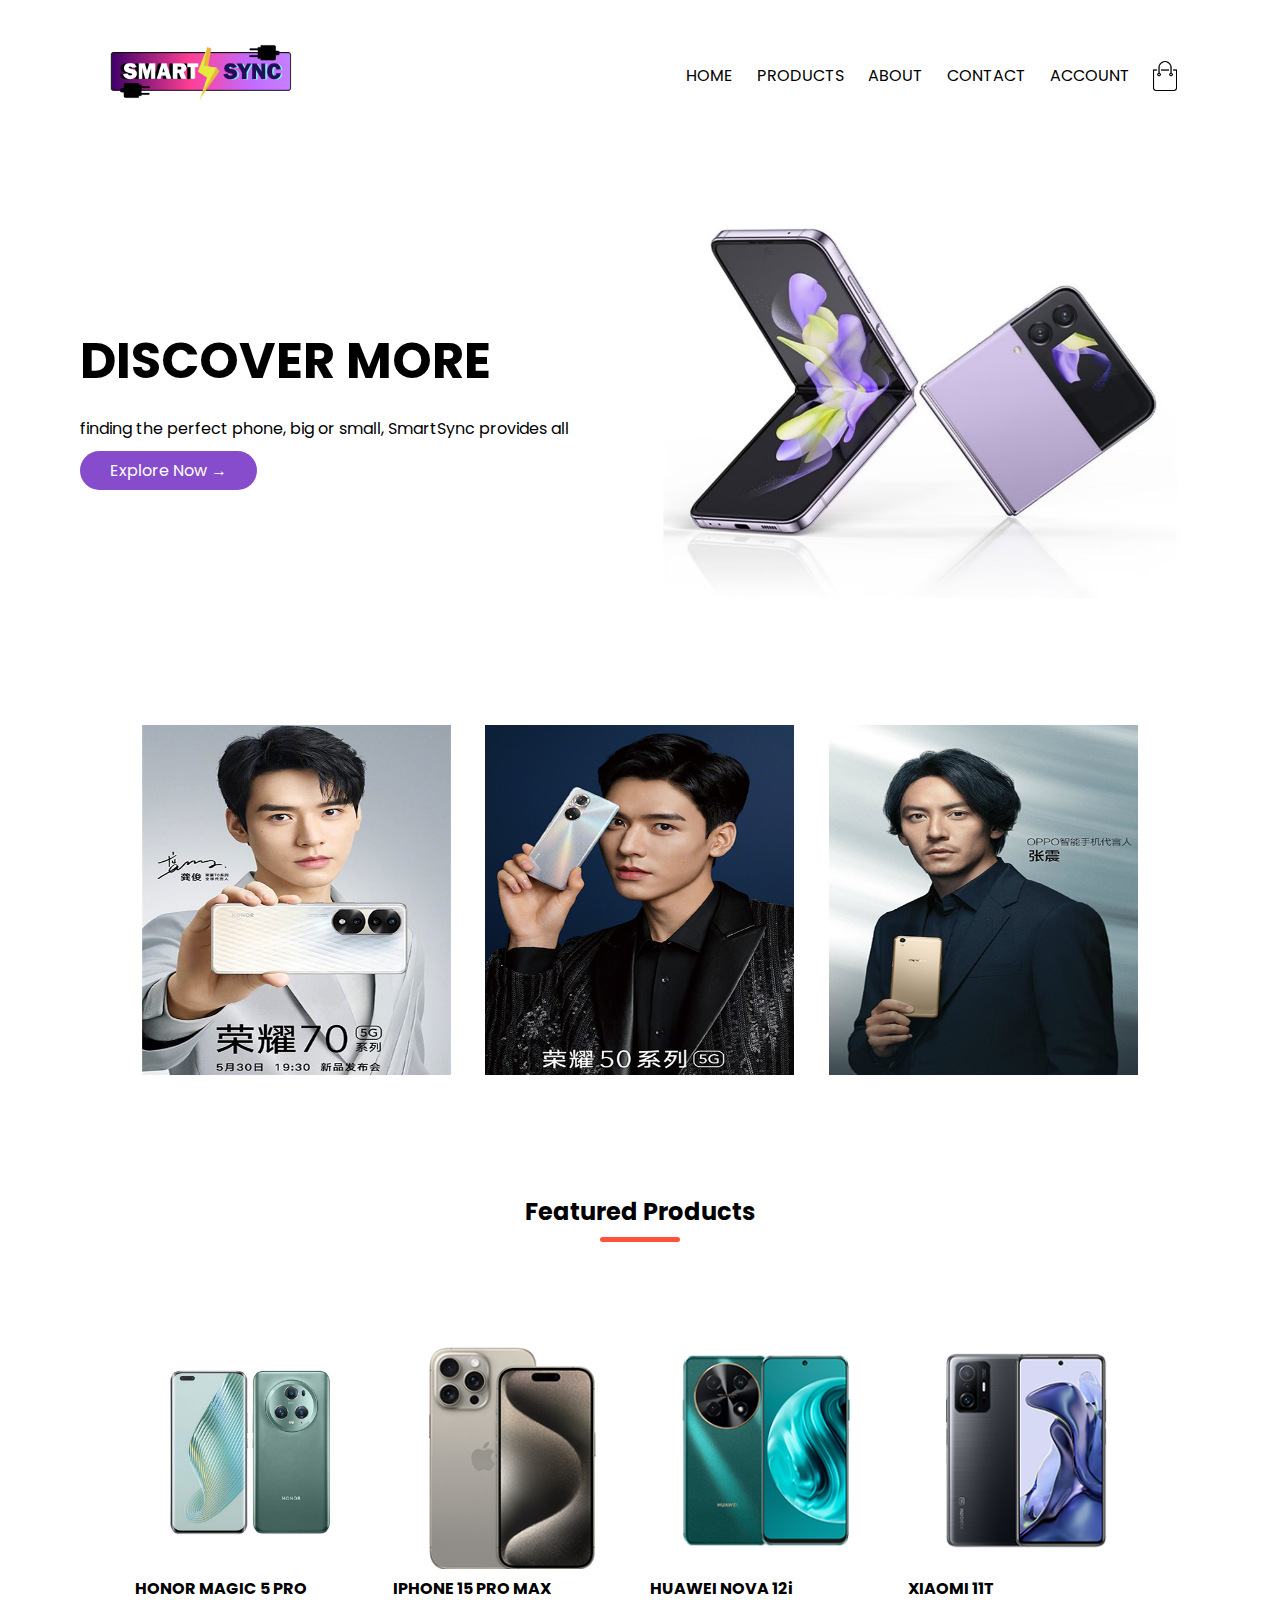
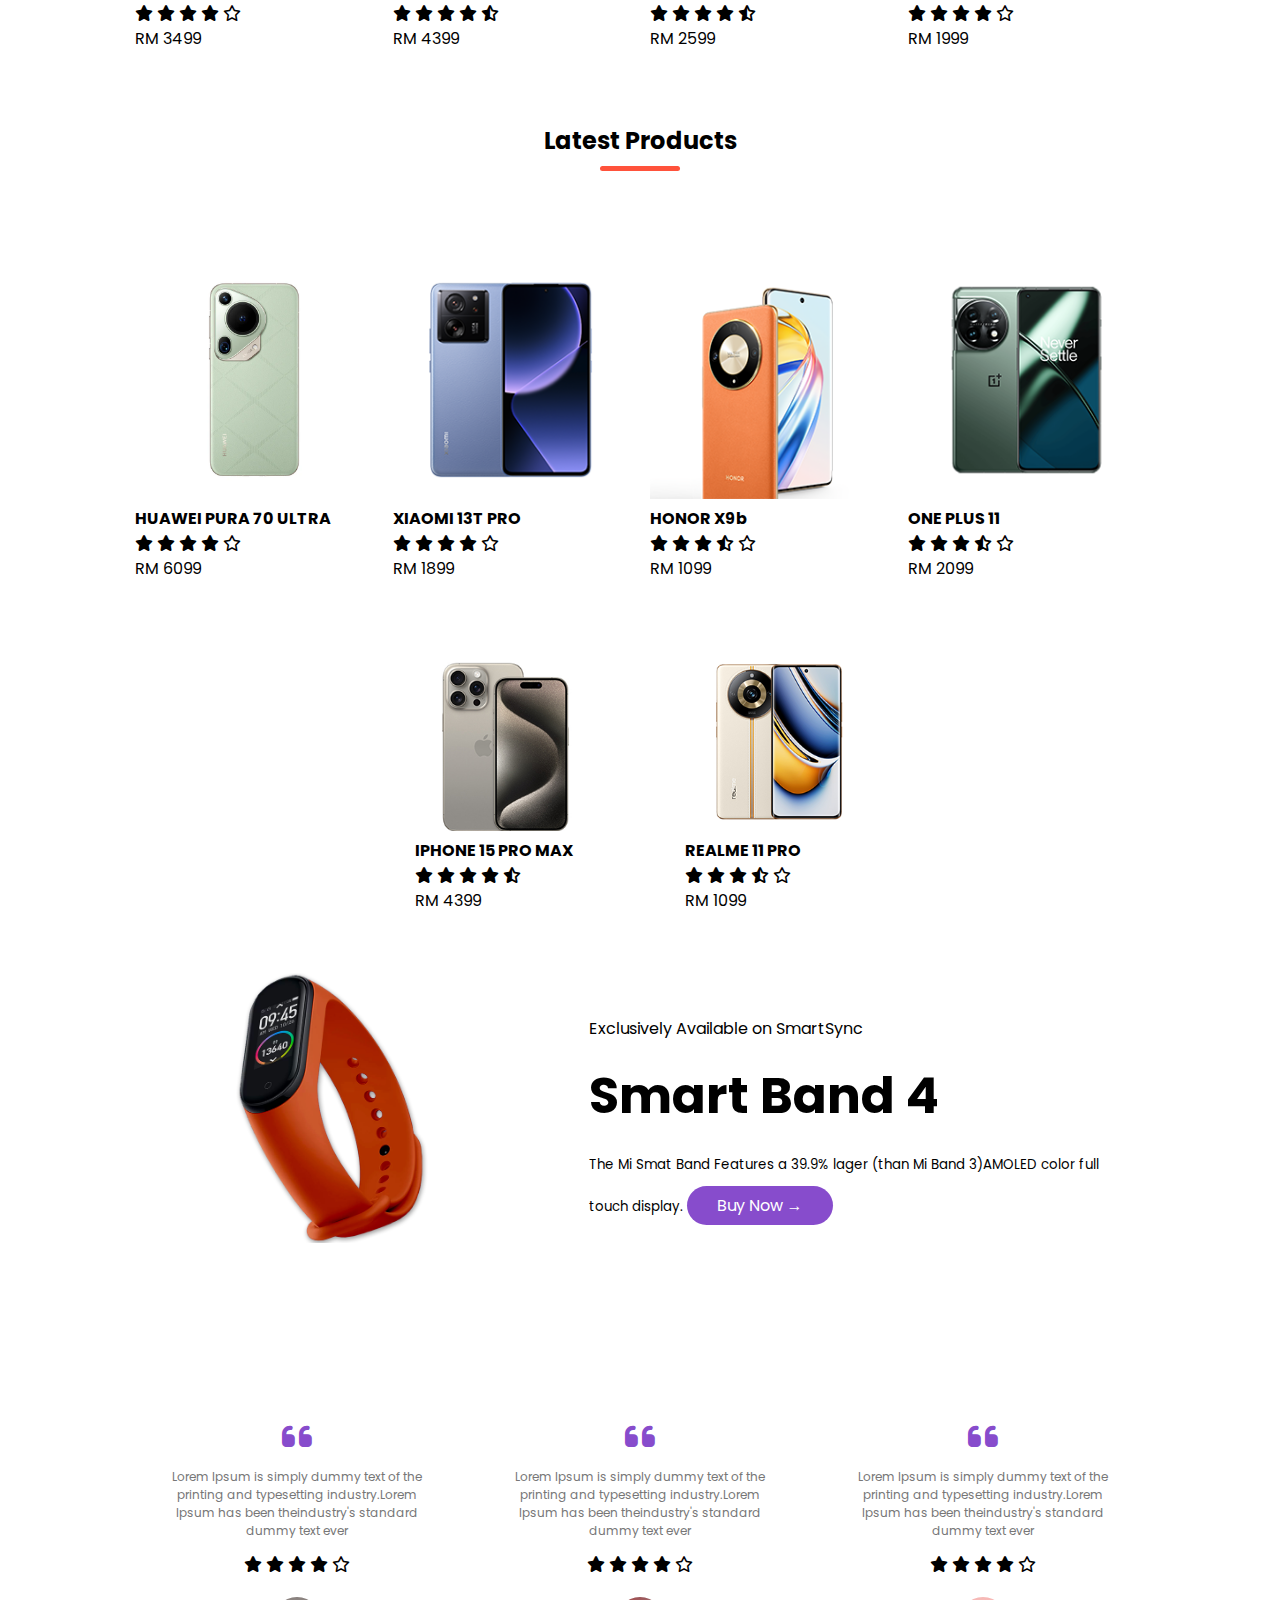
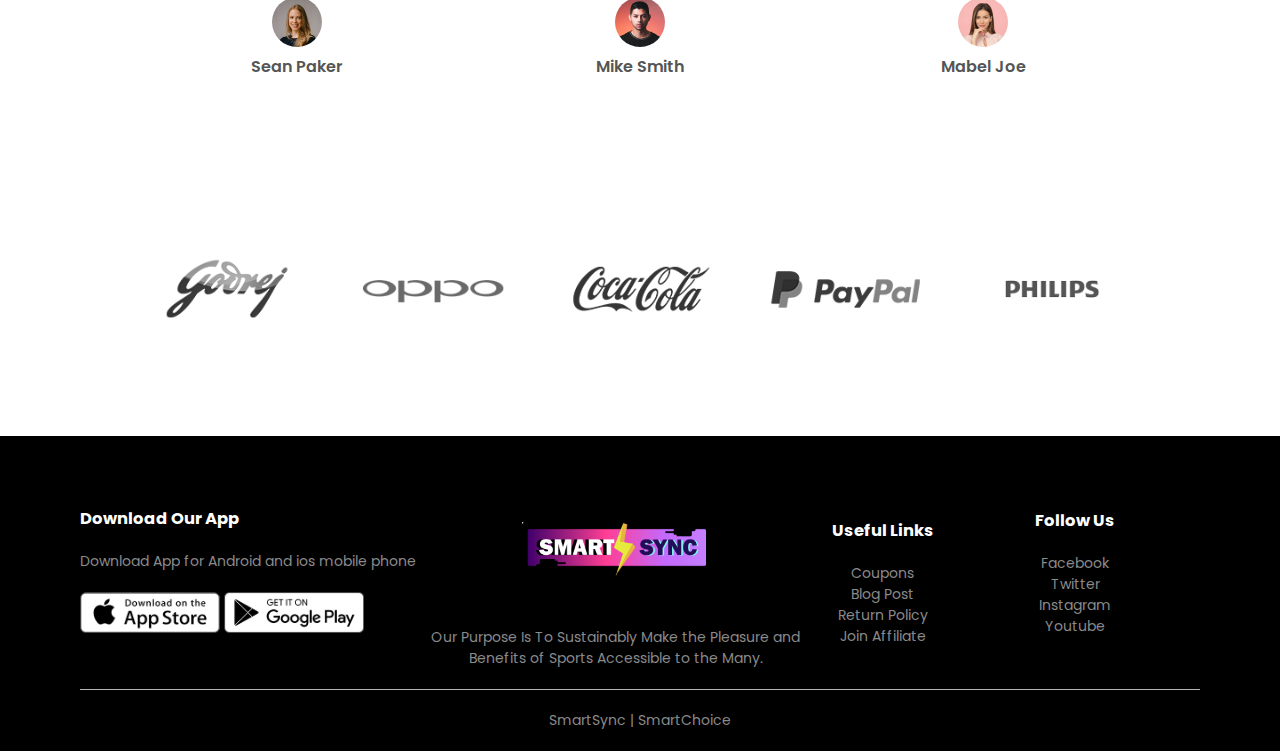
<file: index.html>
<!DOCTYPE html>
<html lang="en">
<head>
    <meta charset="UTF-8">
    <meta name="viewport" content="width=device-width, initial-scale=1.0">
    <title>SmartSync | ONLINE SHOP</title>
    <link rel="stylesheet" href="css/style.css">
    <link rel="preconnect" href="https://fonts.googleapis.com">
<link rel="preconnect" href="https://fonts.gstatic.com" crossorigin>
<link href="https://fonts.googleapis.com/css2?family=Poppins:ital,wght@0,100;0,200;0,
300;0,400;0,500;0,600;0,700;0,800;0,900;1,100;1,200;1,300;1,400;1,500;1,600;1,700;1,800;1,900
&display=swap" rel="stylesheet">
<link rel="stylesheet" href="css/all.css">
</head>
<body>
    <div class="header">
     <div class="container">
        <div class="navbar">
            <div class="logo">
                <a href="index.html"></a><img src="images/logo.png" width="200 px">
            </div>
            <nav>
                <ul id="MenuItems">
                    <li><a href="index.html">HOME</a></li>
                    <li><a href="products.html">PRODUCTS</a></li>
                    <li><a href="">ABOUT</a></li>
                    <li><a href="">CONTACT</a></li>
                    <li><a href="account.html">ACCOUNT</a></li>
                </ul>
            </nav>
            <img src="images/cart.png" width="30px" height="30px">
            <img src="images/menu.png" class="menu-icon" onclick="menutoggle()">
    </div>
     <div class="row">
        <div class="col-2">
            <h1>DISCOVER MORE</h1>
            <p>finding the perfect phone, big or small, SmartSync provides all</p>
            <a href="products.html" class="btn">Explore Now &rarr;</a>
        </div>
        <div class="col-2">
            <img src="images/image.png">
        </div>
      </div>
    </div>
</div>

<!--fetured categories-->
    <div class="categories">
        <div class="small-container">
            <div class="row">
                <div class="col-3">
                    <img src="images/category-1.png" width="248px" height="350px">    
                </div>
                <div class="col-3">
                    <img src="images/category-2.png" width="248px" height="350px">    
                </div>
                <div class="col-3">
                    <img src="images/category-3.png" width="248px" height="350px">    
                </div>
        </div>
        </div>
    </div>
<!--featured produtcs-->
     <div class="small-container">
        <h2 class="title">Featured Products</h2>
        <div class="row">
            <div class="col-4">
                <a href="products details.html">
                <img src="images/products 1.png">
                <h4>HONOR MAGIC 5 PRO</h4>
                <i class="fa-solid fa-star"></i>
                <i class="fa-solid fa-star"></i>
                <i class="fa-solid fa-star"></i>
                <i class="fa-solid fa-star"></i>
                <i class="fa-regular fa-star"></i>
                <p>RM 3499</p>
            </a>
            </div>
            <div class="col-4">
                <a href="products details 1.html">
                <img src="images/products 2.png">
                <h4>IPHONE 15 PRO MAX</h4>
                <i class="fa-solid fa-star"></i>
                <i class="fa-solid fa-star"></i>
                <i class="fa-solid fa-star"></i>
                <i class="fa-solid fa-star"></i>
                <i class="fa-solid fa-star-half-stroke"></i>
                <p>RM 4399</p>
                </a>
            </div>
            <div class="col-4">
                <a href="products details 2.html">
                    <img src="images/products 3.png">
                    <h4>HUAWEI NOVA 12i</h4>
                    <i class="fa-solid fa-star"></i>
                    <i class="fa-solid fa-star"></i>
                    <i class="fa-solid fa-star"></i>
                    <i class="fa-solid fa-star"></i>
                    <i class="fa-solid fa-star-half-stroke"></i>
                    <p>RM 2599</p>
                </a>
            </div>
            <div class="col-4">
                <a href="products details 3.html">
                    <img src="images/products 4.png">
                    <h4>XIAOMI 11T</h4>
                    <i class="fa-solid fa-star"></i>
                    <i class="fa-solid fa-star"></i>
                    <i class="fa-solid fa-star"></i>
                    <i class="fa-solid fa-star"></i>
                    <i class="fa-regular fa-star"></i>
                    <p>RM 1999</p>
                </a>
            </div>
        </div>
        <h2 class="title">Latest Products</h2>
        <div class="row">
            <div class="col-4">
                <a href="products details 4.html">
                    <img src="images/products 5.png">
                    <h4>HUAWEI PURA 70 ULTRA</h4>
                    <i class="fa-solid fa-star"></i>
                    <i class="fa-solid fa-star"></i>
                    <i class="fa-solid fa-star"></i>
                    <i class="fa-solid fa-star"></i>
                    <i class="fa-regular fa-star"></i>
                    <p>RM 6099</p>
                </a>
                
            </div>
            <div class="col-4">
                <a href="products details 5.html">
                <img src="images/products 6.png">
                <h4>XIAOMI 13T PRO</h4>
                <i class="fa-solid fa-star"></i>
                <i class="fa-solid fa-star"></i>
                <i class="fa-solid fa-star"></i>
                <i class="fa-solid fa-star"></i>
                <i class="fa-regular fa-star"></i>
                <p>RM 1899</p>
                </a>
            </div>
            <div class="col-4">
                <a href="products details 6.html">
                <img src="images/products 7.png">
                <h4>HONOR X9b</h4>
                <i class="fa-solid fa-star"></i>
                <i class="fa-solid fa-star"></i>
                <i class="fa-solid fa-star"></i>
                <i class="fa-solid fa-star-half-stroke"></i>
                <i class="fa-regular fa-star"></i>
                <p>RM 1099</p>
                </a>
            </div>
            <div class="col-4">
                <a href="products details 7.html">
                    <img src="images/products 8.png">
                    <h4>ONE PLUS 11</h4>
                    <i class="fa-solid fa-star"></i>
                    <i class="fa-solid fa-star"></i>
                    <i class="fa-solid fa-star"></i>
                    <i class="fa-solid fa-star-half-stroke"></i>
                    <i class="fa-regular fa-star"></i>
                    <p>RM 2099</p>
                </a>
            </div>
            <div class="row">
                <div class="col-4">
                    <a href="products details 1.html">
                        <img src="images/products 2.png">
                        <h4>IPHONE 15 PRO MAX</h4>
                        <i class="fa-solid fa-star"></i>
                        <i class="fa-solid fa-star"></i>
                        <i class="fa-solid fa-star"></i>
                        <i class="fa-solid fa-star"></i>
                        <i class="fa-solid fa-star-half-stroke"></i>
                        <p>RM 4399</p>
                    </a>
                </div>
                <div class="col-4">
                    <a href="products details 8.html">
                    <img src="images/products 9.png">
                    <h4>REALME 11 PRO</h4>
                    <i class="fa-solid fa-star"></i>
                    <i class="fa-solid fa-star"></i>
                    <i class="fa-solid fa-star"></i>
                    <i class="fa-solid fa-star-half-stroke"></i>
                    <i class="fa-regular fa-star"></i>
                    <p>RM 1099</p>
                    </a>
                </div>
            </div>
        </div>
    </div>
<!--OFFER-->
    <div class="offer">
        <div class="small-container">
            <div class="row">
                <div class="col-3">
                    <img src="images/exclusive.png" class="offer-img">
                </div>
                <div class="col-2">
                    <p>Exclusively Available on SmartSync</p>
                    <h1>Smart Band 4</h1>
                    <small>The Mi Smat Band Features a 39.9% lager 
                    (than Mi Band 3)AMOLED color full touch display.</small>
                    <a href="" class="btn">Buy Now &#8594;</a>
                </div>
            </div>
        </div>
    </div>

<!--testimonial-->
    <div class="testimonial">
        <div class="small-container">
            <div class="row">
                <div class="col-3">
                    <i class="fa fa-quote-left"></i>
                    <p>Lorem Ipsum is simply dummy text of the printing 
                    and typesetting industry.Lorem Ipsum has been 
                    theindustry's standard dummy text ever</p>
                    <div class="rating">
                        <i class="fa-solid fa-star"></i>
                        <i class="fa-solid fa-star"></i>
                        <i class="fa-solid fa-star"></i>
                        <i class="fa-solid fa-star"></i>
                        <i class="fa-regular fa-star"></i>
                    </div>
                    <img src="images/user-1.png">
                    <h3>Sean Paker</h3>
                </div>
                <div class="col-3">
                    <i class="fa fa-quote-left"></i>
                    <p>Lorem Ipsum is simply dummy text of the printing 
                    and typesetting industry.Lorem Ipsum has been 
                    theindustry's standard dummy text ever</p>
                    <div class="rating">
                        <i class="fa-solid fa-star"></i>
                        <i class="fa-solid fa-star"></i>
                        <i class="fa-solid fa-star"></i>
                        <i class="fa-solid fa-star"></i>
                        <i class="fa-regular fa-star"></i>
                    </div>
                    <img src="images/user-2.png">
                    <h3>Mike Smith</h3>
                </div>
                <div class="col-3">
                    <i class="fa fa-quote-left"></i>
                    <p>Lorem Ipsum is simply dummy text of the printing 
                    and typesetting industry.Lorem Ipsum has been 
                    theindustry's standard dummy text ever</p>
                    <div class="rating">
                        <i class="fa-solid fa-star"></i>
                        <i class="fa-solid fa-star"></i>
                        <i class="fa-solid fa-star"></i>
                        <i class="fa-solid fa-star"></i>
                        <i class="fa-regular fa-star"></i>
                    </div>
                    <img src="images/user-3.png">
                    <h3>Mabel Joe</h3>
                </div>
            </div>
        </div>
    </div>

<!--barnds-->
    <div class="brands">
        <div class="small-container">
            <div class="row">
                <div class="col-5">
                    <img src="images/logo-godrej.png">
                </div>
                <div class="col-5">
                    <img src="images/logo-oppo.png">
                </div>
                <div class="col-5">
                    <img src="images/logo-coca-cola.png">
                </div>
                <div class="col-5">
                    <img src="images/logo-paypal.png">
                </div>
                <div class="col-5">
                    <img src="images/logo-philips.png">
                </div>
            </div>
        </div>
    </div>

 <!--footer-->
 
    <div class="footer">
        <div class="container">
            <div class="row">
                <div class="footer-col-1">
                    <h3>Download Our App</h3>
                    <p>Download App for Android and ios mobile phone</p>
                    <div class="app-logo">
                        <img src="images/app-store.png">
                        <img src="images/play-store.png">
                    </div>
                </div>
                <div class="footer-col-2">
                    <img src="images/logo.png">
                    <p>Our Purpose Is To Sustainably Make the Pleasure and 
                    Benefits of Sports Accessible to the Many.</p>
                </div>
                <div class="footer-col-3">
                    <h3>Useful Links</h3>
                    <ul>
                        <li>Coupons</li>
                        <li>Blog Post</li>
                        <li>Return Policy</li>
                        <li>Join Affiliate</li>
                    </ul>
                </div>
                <div class="footer-col-4">
                    <h3>Follow Us</h3>
                    <ul>
                        <li>Facebook</li>
                        <li>Twitter</li>
                        <li>Instagram</li>
                        <li>Youtube</li>
                    </ul>
                </div>
            </div>
            <hr>
            <p class="smartsync">SmartSync | SmartChoice</p>
        </div>
    </div>        
<!--js toogle for menu--> 
     <script>
        var MenuItems = document.getElementById("MenuItems");

        MenuItems.style.maxHeight = "0px";

        function menutoggle(){
            if( MenuItems.style.maxHeight == "0px")
            {
                MenuItems.style.maxHeight = "200px";
            }
            else
            {
                MenuItems.style.maxHeight = "0px";
            }
        }
     </script>   
</body>
</html>
</file>
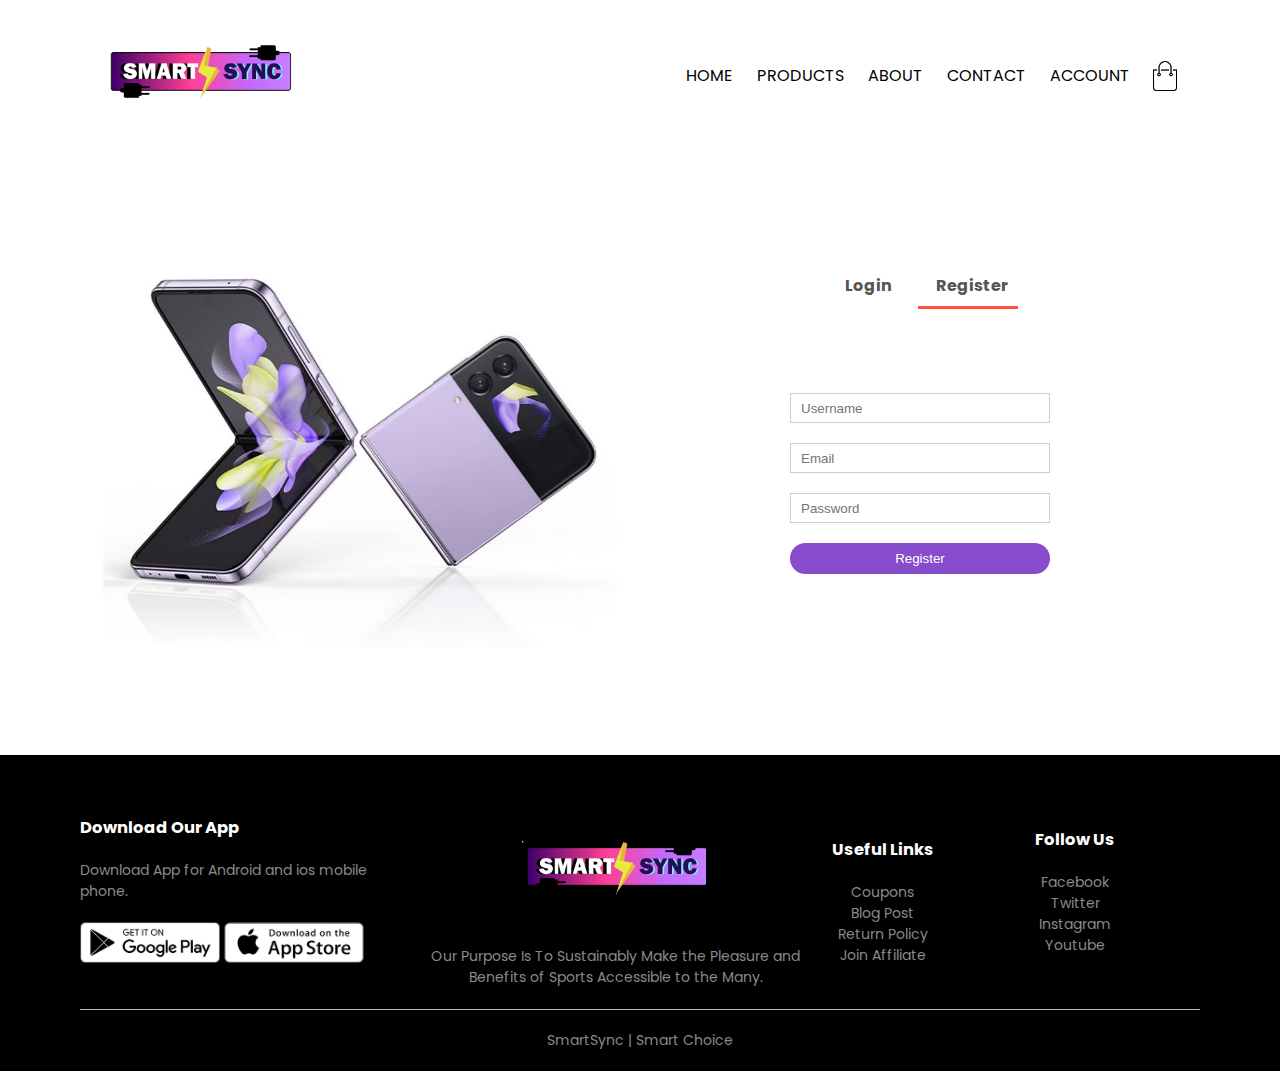
<file: account.html>
<!DOCTYPE html>
<html lang="en">
<head>
    <meta charset="UTF-8">
    <meta name="viewport" content="width=device-width, initial-scale=1.0">
    <title>All Products - SmartSync</title>
    <link rel="stylesheet" href="css/style.css">
    <link rel="preconnect" href="https://fonts.googleapis.com">
<link rel="preconnect" href="https://fonts.gstatic.com" crossorigin>
<link href="https://fonts.googleapis.com/css2?family=Poppins:ital,wght@0,100;0,200;0,
300;0,400;0,500;0,600;0,700;0,800;0,900;1,100;1,200;1,300;1,400;1,500;1,600;1,700;1,800;1,900
&display=swap" rel="stylesheet">
<link rel="stylesheet" href="css/all.css">
</head>
<body>
    
     <div class="container">
        <div class="navbar">
            <div class="logo">
                <a href="index.html"><img src="images/logo.png" width="200 px"></a>
            </div>
            <nav>
                <ul id="MenuItems">
                    <li><a href="index.html">HOME</a></li>
                    <li><a href="products.html">PRODUCTS</a></li>
                    <li><a href="">ABOUT</a></li>
                    <li><a href="">CONTACT</a></li>
                    <li><a href="">ACCOUNT</a></li>
                </ul>
            </nav>
            <img src="images/cart.png" width="30px" height="30px">
            <img src="images/menu.png" class="menu-icon" onclick="menutoggle()">
    </div>
    </div>
<!--account-page-->
<div class="account-page">
    <div class="container">
        <div class="row">
            <div class="col-2">
                <img src="images/image.png" width="100%">
            </div>

            <div class="col-2">
                <div class="form-container">
                    <div class="form-btn">
                        <span onclick="login()">Login</span>
                        <span onclick="register()">Register</span>
                        <hr id="Indicator">
                    </div>

                    <form id="LoginForm">
                        <input type="text" placeholder="Username">
                        <input type="password" placeholder="Password">
                        <button type="submit" class="btn1">Login</button>
                        <a href="">Forgot password</a>
                    </form>

                    <form id="RegForm">
                        <input type="text" placeholder="Username">
                        <input type="email" placeholder="Email">
                        <input type="password" placeholder="Password">
                        <button type="submit" class="btn1">Register</button>

                    </form>
                </div>
            </div>
            </div>
        </div>
    </div>
</div>
<!--footer-->
 
    <div class="footer">
        <div class="container">
            <div class="row">
                <div class="footer-col-1">
                    <h3>Download Our App</h3>
                    <p>Download App for Android and ios mobile phone.</p>
                    <div class="app-logo">
                        <img src="images/play-store.png">
                        <img src="images/app-store.png">
                    </div>
                </div>
                <div class="footer-col-2">
                    <img src="images/logo.png">
                    <p>Our Purpose Is To Sustainably Make the Pleasure and 
                    Benefits of Sports Accessible to the Many.</p>
                </div>
                <div class="footer-col-3">
                    <h3>Useful Links</h3>
                    <ul>
                        <li>Coupons</li>
                        <li>Blog Post</li>
                        <li>Return Policy</li>
                        <li>Join Affiliate</li>
                    </ul>
                </div>
                <div class="footer-col-4">
                    <h3>Follow Us</h3>
                    <ul>
                        <li>Facebook</li>
                        <li>Twitter</li>
                        <li>Instagram</li>
                        <li>Youtube</li>
                    </ul>
                </div>
            </div>
            <hr>
            <p class="smartsync">SmartSync | Smart Choice</p>
        </div>
    </div>
<!--js toogle for menu--> 
    <script>
        var MenuItems = document.getElementById("MenuItems");

        MenuItems.style.maxHeight = "0px";

        function menutoggle(){
            if( MenuItems.style.maxHeight == "0px")
            {
                MenuItems.style.maxHeight = "200px";
            }
            else
            {
                MenuItems.style.maxHeight = "0px";
            }
        }
    </script>
<!--js for toggle Form-->
    <script>
        
        var LoginForm = document.getElementById("LoginForm");
        var RegForm = document.getElementById("RegForm");
        var Indicator = document.getElementById("Indicator");

            function register(){

                RegForm.style.transform = "translateX(0px)";
                LoginForm.style.transform = "translateX(0px)";
                Indicator.style.transform = "translateX(100px)";
            }

            function login(){

                RegForm.style.transform = "translateX(300px)";
                LoginForm.style.transform = "translateX(300px)";
                Indicator.style.transform = "translateX(0px)";
            }
    </script>

</body>
</html>
</file>
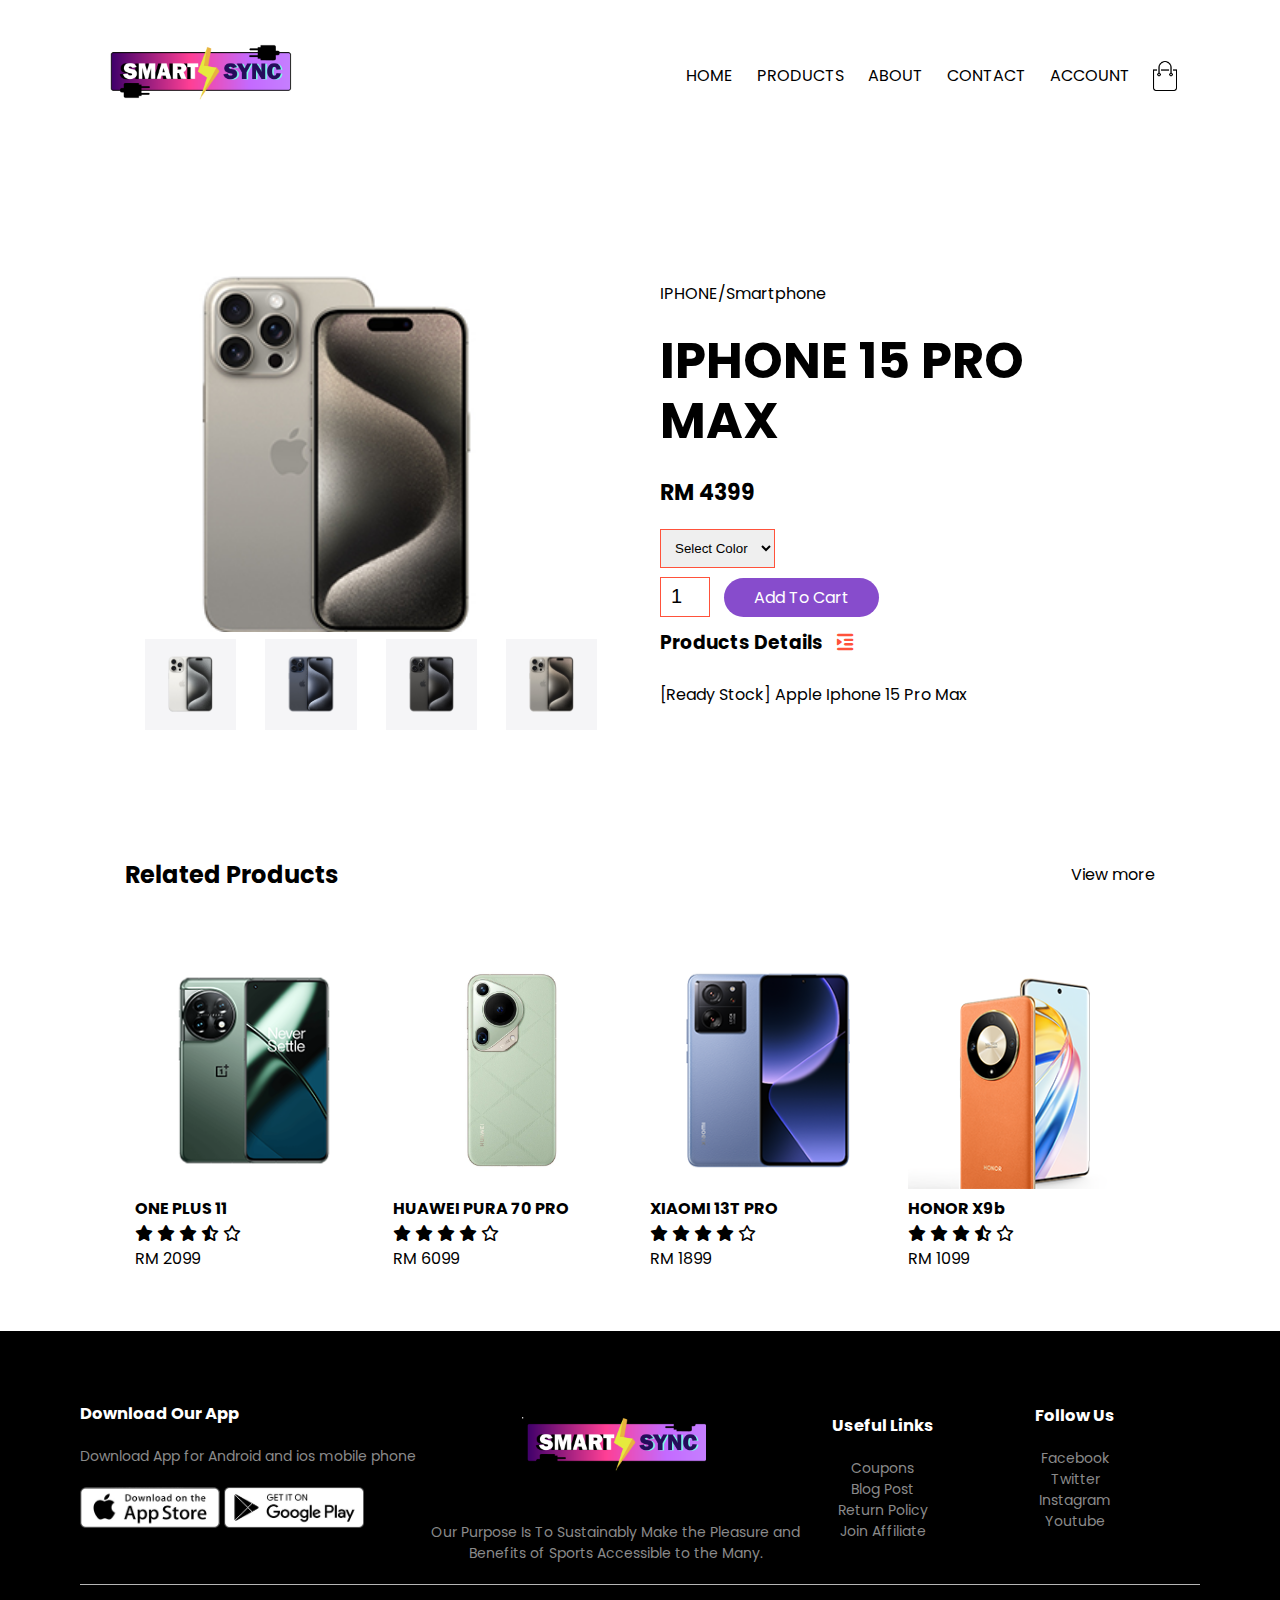
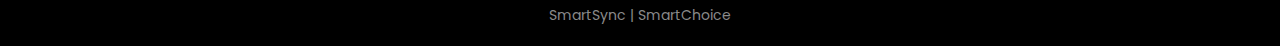
<file: products details 1.html>
<!DOCTYPE html>
<html lang="en">
<head>
    <meta charset="UTF-8">
    <meta name="viewport" content="width=device-width, initial-scale=1.0">
    <title>All Products - SmartSync</title>
    <link rel="stylesheet" href="css/style.css">
    <link rel="preconnect" href="https://fonts.googleapis.com">
<link rel="preconnect" href="https://fonts.gstatic.com" crossorigin>
<link href="https://fonts.googleapis.com/css2?family=Poppins:ital,wght@0,100;0,200;0,
300;0,400;0,500;0,600;0,700;0,800;0,900;1,100;1,200;1,300;1,400;1,500;1,600;1,700;1,800;1,900
&display=swap" rel="stylesheet">
<link rel="stylesheet" href="css/all.css">
</head>
<body>
    
     <div class="container">
        <div class="navbar">
            <div class="logo">
                <a href="index.html"><img src="images/logo.png" width="200 px"></a>
            </div>
            <nav>
                <ul id="MenuItems">
                    <li><a href="index.html">HOME</a></li>
                    <li><a href="products.html">PRODUCTS</a></li>
                    <li><a href="">ABOUT</a></li>
                    <li><a href="">CONTACT</a></li>
                    <li><a href="account.html">ACCOUNT</a></li>
                </ul>
            </nav>
            <img src="images/cart.png" width="30px" height="30px">
            <img src="images/menu.png" class="menu-icon" onclick="menutoggle()">
    </div>
    </div>
<!--single product details-->

     <div class="small-container single-product">
        <div class="row">
            <div class="col-2">
                <img src="images/products 2.png" width="80%" id="ProductImg">

                <div class="small-img-row">
                    <div class="small-img-col">
                        <img src="images/gallery-5.png" width="80%" class="small-img">
                    </div>
                    <div class="small-img-col">
                        <img src="images/gallery-6.png" width="80%" class="small-img">
                    </div>
                    <div class="small-img-col">
                        <img src="images/gallery-7.png" width="80%" class="small-img">
                    </div>
                    <div class="small-img-col">
                        <img src="images/gallery-8.png" width="80%" class="small-img">
                    </div>
                </div>
            </div>
            <div class="col-2">
                <p>IPHONE/Smartphone</p>
                <h1>IPHONE 15 PRO MAX</h1>
                <h4>RM 4399</h4>
                <select>
                    <option>Select Color</option>
                    <option>Black</option>
                    <option>White</option>
                    <option>Blue</option>
                    <option>Natural</option>
                </select>
                <input type="number" value="1">
                <a href="" class="btn">Add To Cart</a>

                <h3>Products Details <i class="fa fa-indent"></i></h3>
                <br>
                <p>[Ready Stock] Apple Iphone 15 Pro Max</p>
            </div>
        </div>
     </div>

<!--title--> 
     <div class="small-container">
        <div class="row row-2">
            <h2>Related Products</h2>
            <p>View more</p>
        </div>
     </div>
<!--product-->
     <div class="small-container">

            <div class="row">
                <div class="col-4">
                    <a href="products details 7.html">
                        <img src="images/products 8.png">
                        <h4>ONE PLUS 11</h4>
                        <i class="fa-solid fa-star"></i>
                        <i class="fa-solid fa-star"></i>
                        <i class="fa-solid fa-star"></i>
                        <i class="fa-solid fa-star-half-stroke"></i>
                        <i class="fa-regular fa-star"></i>
                        <p>RM 2099</p>
                    </a>
                </div>
                <div class="col-4">
                    <a href="products details 4.html">
                        <img src="images/products 5.png">
                        <h4>HUAWEI PURA 70 PRO</h4>
                        <i class="fa-solid fa-star"></i>
                        <i class="fa-solid fa-star"></i>
                        <i class="fa-solid fa-star"></i>
                        <i class="fa-solid fa-star"></i>
                        <i class="fa-regular fa-star"></i>
                        <p>RM 6099</p>
                    </a>
                    
                </div>
                <div class="col-4">
                    <a href="products details 5.html">
                    <img src="images/products 6.png">
                    <h4>XIAOMI 13T PRO</h4>
                    <i class="fa-solid fa-star"></i>
                    <i class="fa-solid fa-star"></i>
                    <i class="fa-solid fa-star"></i>
                    <i class="fa-solid fa-star"></i>
                    <i class="fa-regular fa-star"></i>
                    <p>RM 1899</p>
                    </a>
                </div>
                <div class="col-4">
                    <a href="products details 6.html">
                    <img src="images/products 7.png">
                    <h4>HONOR X9b</h4>
                    <i class="fa-solid fa-star"></i>
                    <i class="fa-solid fa-star"></i>
                    <i class="fa-solid fa-star"></i>
                    <i class="fa-solid fa-star-half-stroke"></i>
                    <i class="fa-regular fa-star"></i>
                    <p>RM 1099</p>
                    </a>
                </div>
                </div>
            </div>
        </div>
        
        
    </div>


 <!--footer-->
 
 <div class="footer">
    <div class="container">
        <div class="row">
            <div class="footer-col-1">
                <h3>Download Our App</h3>
                <p>Download App for Android and ios mobile phone</p>
                <div class="app-logo">
                    <img src="images/app-store.png">
                    <img src="images/play-store.png">
                </div>
            </div>
            <div class="footer-col-2">
                <img src="images/logo.png">
                <p>Our Purpose Is To Sustainably Make the Pleasure and 
                Benefits of Sports Accessible to the Many.</p>
            </div>
            <div class="footer-col-3">
                <h3>Useful Links</h3>
                <ul>
                    <li>Coupons</li>
                    <li>Blog Post</li>
                    <li>Return Policy</li>
                    <li>Join Affiliate</li>
                </ul>
            </div>
            <div class="footer-col-4">
                <h3>Follow Us</h3>
                <ul>
                    <li>Facebook</li>
                    <li>Twitter</li>
                    <li>Instagram</li>
                    <li>Youtube</li>
                </ul>
            </div>
        </div>
        <hr>
        <p class="smartsync">SmartSync | SmartChoice</p>
    </div>
</div>        
<!--js toogle for menu--> 
     <script>
        var MenuItems = document.getElementById("MenuItems");

        MenuItems.style.maxHeight = "0px";

        function menutoggle(){
            if( MenuItems.style.maxHeight == "0px")
            {
                MenuItems.style.maxHeight = "200px";
            }
            else
            {
                MenuItems.style.maxHeight = "0px";
            }
        }
     </script>
     
<!--js for product gallery--> 
     <script>
        var ProductImg = document.getElementById("ProductImg");
        var SmallImg = document.getElementsByClassName("small-img");

           SmallImg[0].onclick = function()
           {
            ProductImg.src = SmallImg[0].src;
           }
           SmallImg[1].onclick = function()
           {
            ProductImg.src = SmallImg[1].src;
           }
           SmallImg[2].onclick = function()
           {
            ProductImg.src = SmallImg[2].src;
           }
           SmallImg[3].onclick = function()
           {
            ProductImg.src = SmallImg[3].src;
           }
     </script>
</body>
</html>
</file>
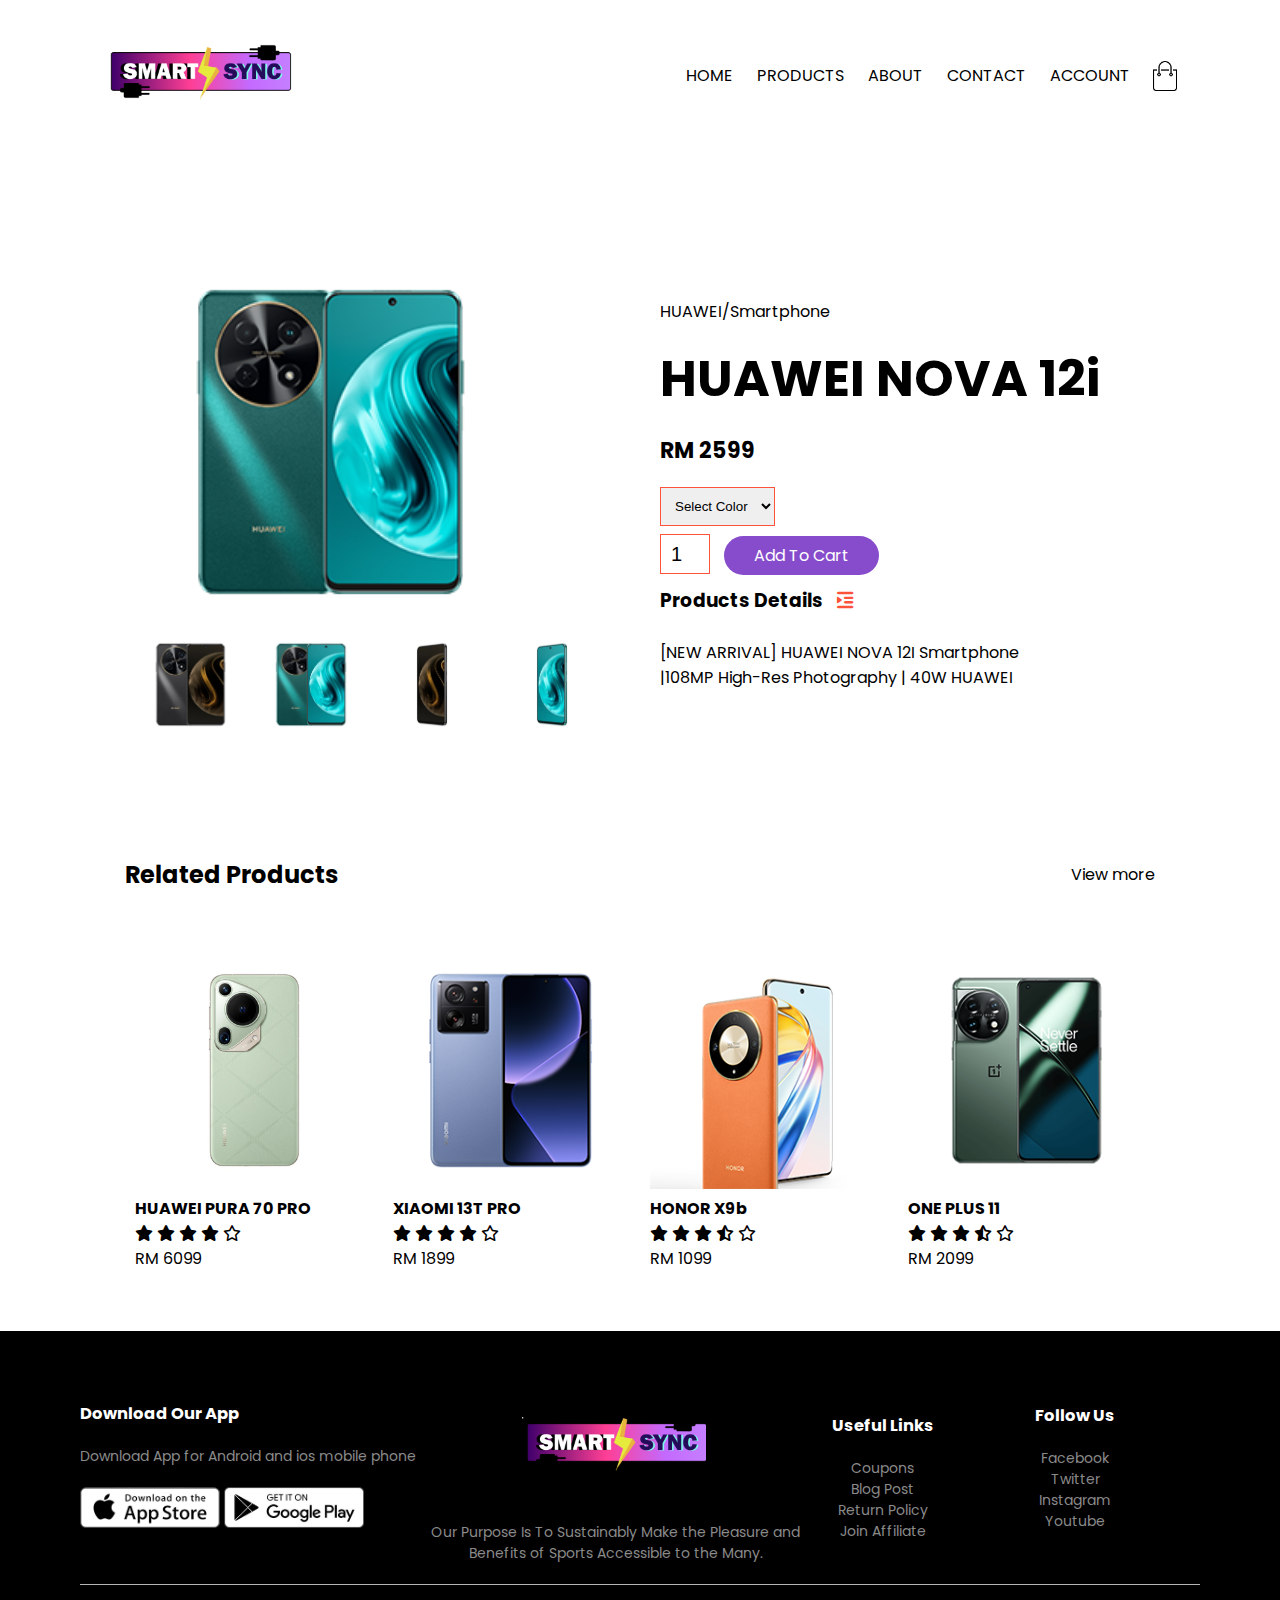
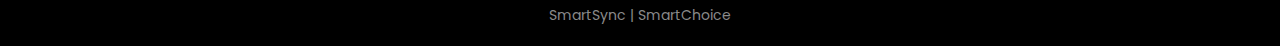
<file: products details 2.html>
<!DOCTYPE html>
<html lang="en">
<head>
    <meta charset="UTF-8">
    <meta name="viewport" content="width=device-width, initial-scale=1.0">
    <title>All Products - SmartSync</title>
    <link rel="stylesheet" href="css/style.css">
    <link rel="preconnect" href="https://fonts.googleapis.com">
<link rel="preconnect" href="https://fonts.gstatic.com" crossorigin>
<link href="https://fonts.googleapis.com/css2?family=Poppins:ital,wght@0,100;0,200;0,
300;0,400;0,500;0,600;0,700;0,800;0,900;1,100;1,200;1,300;1,400;1,500;1,600;1,700;1,800;1,900
&display=swap" rel="stylesheet">
<link rel="stylesheet" href="css/all.css">
</head>
<body>
    
     <div class="container">
        <div class="navbar">
            <div class="logo">
                <a href="index.html"><img src="images/logo.png" width="200 px"></a>
            </div>
            <nav>
                <ul id="MenuItems">
                    <li><a href="index.html">HOME</a></li>
                    <li><a href="products.html">PRODUCTS</a></li>
                    <li><a href="">ABOUT</a></li>
                    <li><a href="">CONTACT</a></li>
                    <li><a href="account.html">ACCOUNT</a></li>
                </ul>
            </nav>
            <img src="images/cart.png" width="30px" height="30px">
            <img src="images/menu.png" class="menu-icon" onclick="menutoggle()">
    </div>
    </div>
<!--single product details-->

     <div class="small-container single-product">
        <div class="row">
            <div class="col-2">
                <img src="images/products 3.png" width="80%" id="ProductImg">

                <div class="small-img-row">
                    <div class="small-img-col">
                        <img src="images/gallery-9.png" width="80%" class="small-img">
                    </div>
                    <div class="small-img-col">
                        <img src="images/gallery-10.png" width="80%" class="small-img">
                    </div>
                    <div class="small-img-col">
                        <img src="images/gallery-11.png" width="80%" class="small-img">
                    </div>
                    <div class="small-img-col">
                        <img src="images/gallery-12.png" width="80%" class="small-img">
                    </div>
                </div>
            </div>
            <div class="col-2">
                <p>HUAWEI/Smartphone</p>
                <h1>HUAWEI NOVA 12i</h1>
                <h4>RM 2599</h4>
                <select>
                    <option>Select Color</option>
                    <option>Black</option>
                    <option>Green</option>
                </select>
                <input type="number" value="1">
                <a href="" class="btn">Add To Cart</a>

                <h3>Products Details <i class="fa fa-indent"></i></h3>
                <br>
                <p>[NEW ARRIVAL] HUAWEI NOVA 12I Smartphone<br>|108MP High-Res Photography | 40W HUAWEI</p>
            </div>
        </div>
     </div>

<!--title--> 
     <div class="small-container">
        <div class="row row-2">
            <h2>Related Products</h2>
            <p>View more</p>
        </div>
     </div>
<!--product-->
     <div class="small-container">

            <div class="row">
                <div class="col-4">
                    <a href="products details 4.html">
                        <img src="images/products 5.png">
                        <h4>HUAWEI PURA 70 PRO</h4>
                        <i class="fa-solid fa-star"></i>
                        <i class="fa-solid fa-star"></i>
                        <i class="fa-solid fa-star"></i>
                        <i class="fa-solid fa-star"></i>
                        <i class="fa-regular fa-star"></i>
                        <p>RM 6099</p>
                    </a>
                    
                </div>
                <div class="col-4">
                    <a href="products details 5.html">
                    <img src="images/products 6.png">
                    <h4>XIAOMI 13T PRO</h4>
                    <i class="fa-solid fa-star"></i>
                    <i class="fa-solid fa-star"></i>
                    <i class="fa-solid fa-star"></i>
                    <i class="fa-solid fa-star"></i>
                    <i class="fa-regular fa-star"></i>
                    <p>RM 1899</p>
                    </a>
                </div>
                <div class="col-4">
                    <a href="products details 6.html">
                    <img src="images/products 7.png">
                    <h4>HONOR X9b</h4>
                    <i class="fa-solid fa-star"></i>
                    <i class="fa-solid fa-star"></i>
                    <i class="fa-solid fa-star"></i>
                    <i class="fa-solid fa-star-half-stroke"></i>
                    <i class="fa-regular fa-star"></i>
                    <p>RM 1099</p>
                    </a>
                </div>
                <div class="col-4">
                    <a href="products details 7.html">
                        <img src="images/products 8.png">
                        <h4>ONE PLUS 11</h4>
                        <i class="fa-solid fa-star"></i>
                        <i class="fa-solid fa-star"></i>
                        <i class="fa-solid fa-star"></i>
                        <i class="fa-solid fa-star-half-stroke"></i>
                        <i class="fa-regular fa-star"></i>
                        <p>RM 2099</p>
                    </a>
                    </div>
                </div>
            </div>
        </div>
        
        
    </div>


 <!--footer-->
 
 <div class="footer">
    <div class="container">
        <div class="row">
            <div class="footer-col-1">
                <h3>Download Our App</h3>
                <p>Download App for Android and ios mobile phone</p>
                <div class="app-logo">
                    <img src="images/app-store.png">
                    <img src="images/play-store.png">
                </div>
            </div>
            <div class="footer-col-2">
                <img src="images/logo.png">
                <p>Our Purpose Is To Sustainably Make the Pleasure and 
                Benefits of Sports Accessible to the Many.</p>
            </div>
            <div class="footer-col-3">
                <h3>Useful Links</h3>
                <ul>
                    <li>Coupons</li>
                    <li>Blog Post</li>
                    <li>Return Policy</li>
                    <li>Join Affiliate</li>
                </ul>
            </div>
            <div class="footer-col-4">
                <h3>Follow Us</h3>
                <ul>
                    <li>Facebook</li>
                    <li>Twitter</li>
                    <li>Instagram</li>
                    <li>Youtube</li>
                </ul>
            </div>
        </div>
        <hr>
        <p class="smartsync">SmartSync | SmartChoice</p>
    </div>
</div>        
<!--js toogle for menu--> 
     <script>
        var MenuItems = document.getElementById("MenuItems");

        MenuItems.style.maxHeight = "0px";

        function menutoggle(){
            if( MenuItems.style.maxHeight == "0px")
            {
                MenuItems.style.maxHeight = "200px";
            }
            else
            {
                MenuItems.style.maxHeight = "0px";
            }
        }
     </script>
     
<!--js for product gallery--> 
     <script>
        var ProductImg = document.getElementById("ProductImg");
        var SmallImg = document.getElementsByClassName("small-img");

           SmallImg[0].onclick = function()
           {
            ProductImg.src = SmallImg[0].src;
           }
           SmallImg[1].onclick = function()
           {
            ProductImg.src = SmallImg[1].src;
           }
           SmallImg[2].onclick = function()
           {
            ProductImg.src = SmallImg[2].src;
           }
           SmallImg[3].onclick = function()
           {
            ProductImg.src = SmallImg[3].src;
           }
     </script>
</body>
</html>
</file>
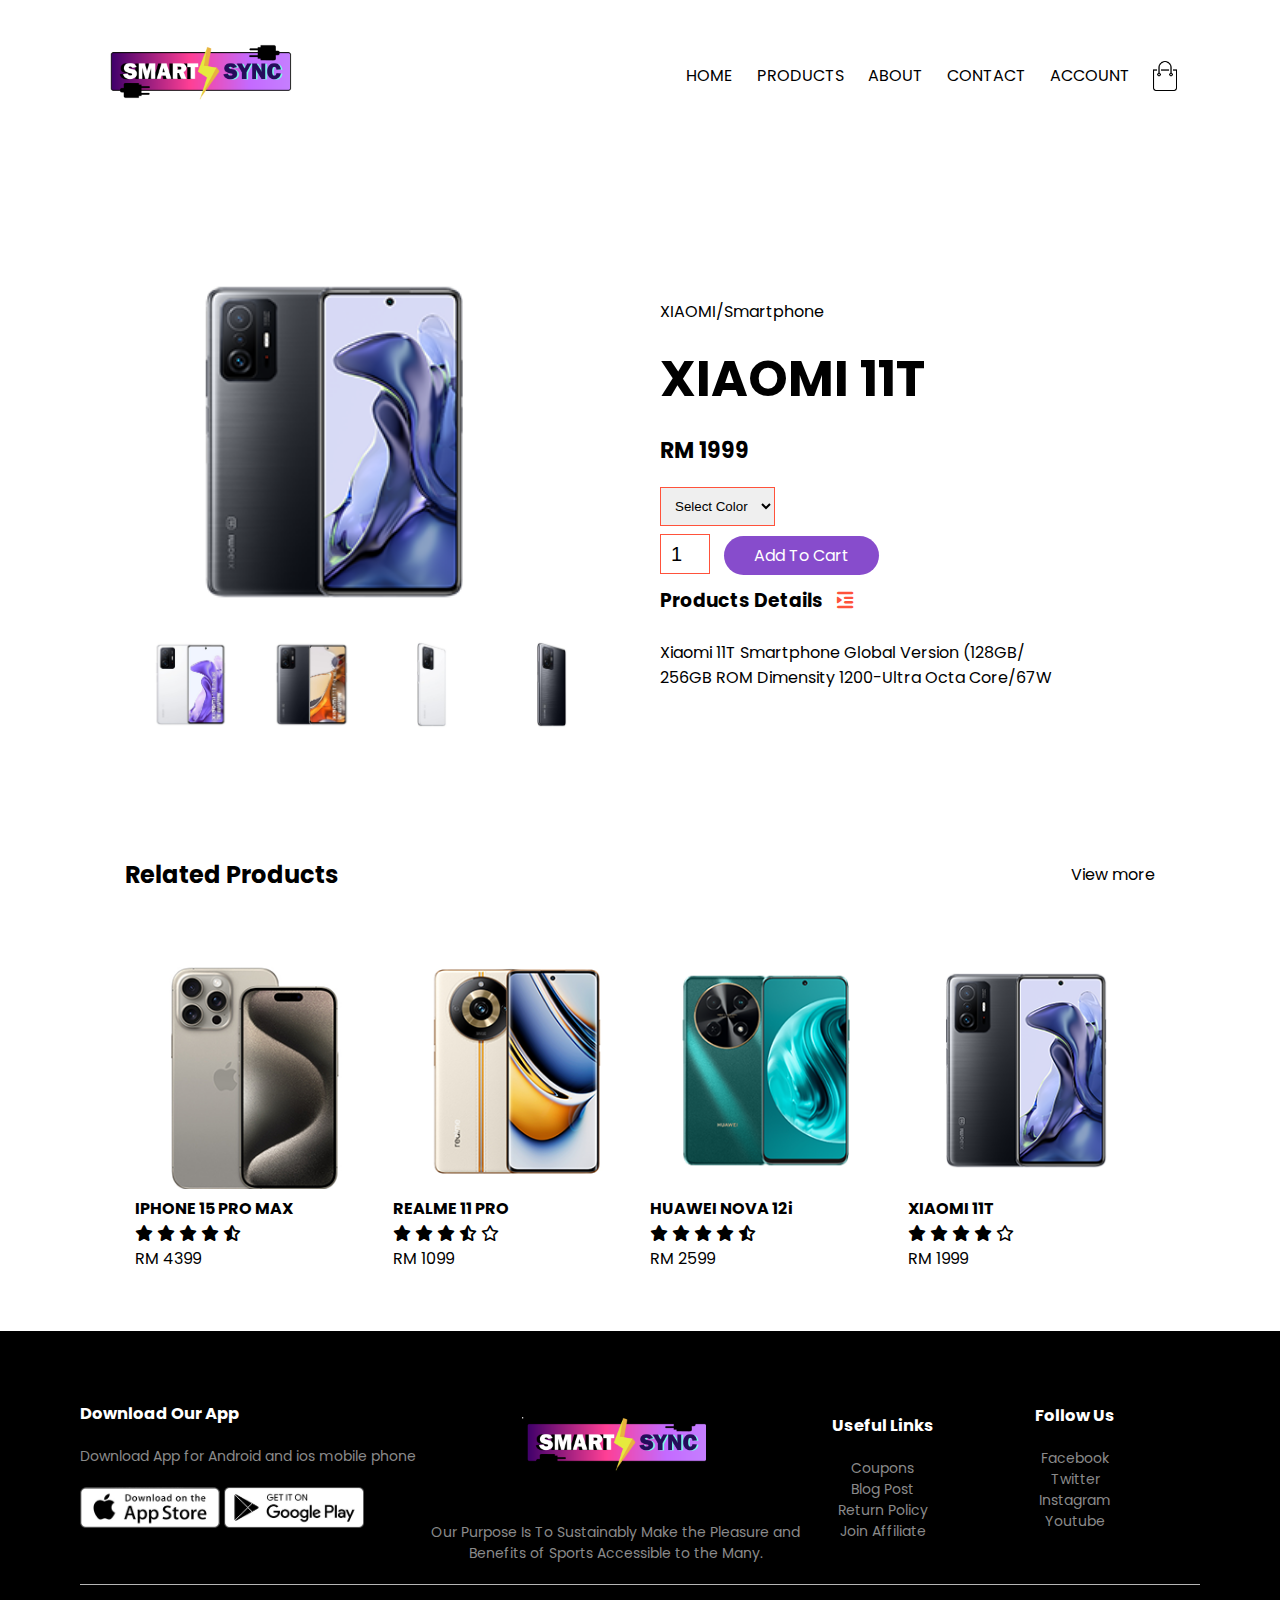
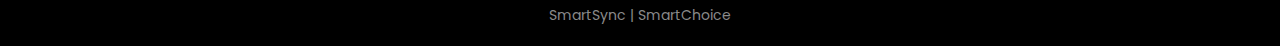
<file: products details 3.html>
<!DOCTYPE html>
<html lang="en">
<head>
    <meta charset="UTF-8">
    <meta name="viewport" content="width=device-width, initial-scale=1.0">
    <title>All Products - SmartSync</title>
    <link rel="stylesheet" href="css/style.css">
    <link rel="preconnect" href="https://fonts.googleapis.com">
<link rel="preconnect" href="https://fonts.gstatic.com" crossorigin>
<link href="https://fonts.googleapis.com/css2?family=Poppins:ital,wght@0,100;0,200;0,
300;0,400;0,500;0,600;0,700;0,800;0,900;1,100;1,200;1,300;1,400;1,500;1,600;1,700;1,800;1,900
&display=swap" rel="stylesheet">
<link rel="stylesheet" href="css/all.css">
</head>
<body>
    
     <div class="container">
        <div class="navbar">
            <div class="logo">
                <a href="index.html"><img src="images/logo.png" width="200 px"></a>
            </div>
            <nav>
                <ul id="MenuItems">
                    <li><a href="index.html">HOME</a></li>
                    <li><a href="products.html">PRODUCTS</a></li>
                    <li><a href="">ABOUT</a></li>
                    <li><a href="">CONTACT</a></li>
                    <li><a href="account.html">ACCOUNT</a></li>
                </ul>
            </nav>
            <img src="images/cart.png" width="30px" height="30px">
            <img src="images/menu.png" class="menu-icon" onclick="menutoggle()">
    </div>
    </div>
<!--single product details-->

     <div class="small-container single-product">
        <div class="row">
            <div class="col-2">
                <img src="images/products 4.png" width="80%" id="ProductImg">

                <div class="small-img-row">
                    <div class="small-img-col">
                        <img src="images/gallery-13.png" width="80%" class="small-img">
                    </div>
                    <div class="small-img-col">
                        <img src="images/gallery-14.png" width="80%" class="small-img">
                    </div>
                    <div class="small-img-col">
                        <img src="images/gallery-15.png" width="80%" class="small-img">
                    </div>
                    <div class="small-img-col">
                        <img src="images/gallery-16.png" width="80%" class="small-img">
                    </div>
                </div>
            </div>
            <div class="col-2">
                <p>XIAOMI/Smartphone</p>
                <h1>XIAOMI 11T</h1>
                <h4>RM 1999</h4>
                <select>
                    <option>Select Color</option>
                    <option>Black</option>
                    <option>White</option>
                </select>
                <input type="number" value="1">
                <a href="" class="btn">Add To Cart</a>

                <h3>Products Details <i class="fa fa-indent"></i></h3>
                <br>
                <p>Xiaomi 11T Smartphone Global Version (128GB/ <br>256GB ROM Dimensity 1200-Ultra Octa Core/67W</p>
            </div>
        </div>
     </div>

<!--title--> 
     <div class="small-container">
        <div class="row row-2">
            <h2>Related Products</h2>
            <p>View more</p>
        </div>
     </div>
<!--product-->
     <div class="small-container">

            <div class="row">
                <div class="col-4">
                    <a href="products details 1.html">
                        <img src="images/products 2.png">
                        <h4>IPHONE 15 PRO MAX</h4>
                        <i class="fa-solid fa-star"></i>
                        <i class="fa-solid fa-star"></i>
                        <i class="fa-solid fa-star"></i>
                        <i class="fa-solid fa-star"></i>
                        <i class="fa-solid fa-star-half-stroke"></i>
                        <p>RM 4399</p>
                    </a>
                </div>
                <div class="col-4">
                    <a href="products details 8.html">
                    <img src="images/products 9.png">
                    <h4>REALME 11 PRO</h4>
                    <i class="fa-solid fa-star"></i>
                    <i class="fa-solid fa-star"></i>
                    <i class="fa-solid fa-star"></i>
                    <i class="fa-solid fa-star-half-stroke"></i>
                    <i class="fa-regular fa-star"></i>
                    <p>RM 1099</p>
                    </a>
                </div>
                <div class="col-4">
                    <a href="products details 2.html">
                        <img src="images/products 3.png">
                        <h4>HUAWEI NOVA 12i</h4>
                        <i class="fa-solid fa-star"></i>
                        <i class="fa-solid fa-star"></i>
                        <i class="fa-solid fa-star"></i>
                        <i class="fa-solid fa-star"></i>
                        <i class="fa-solid fa-star-half-stroke"></i>
                        <p>RM 2599</p>
                    </a>
                </div>
                <div class="col-4">
                    <a href="products details 3.html">
                        <img src="images/products 4.png">
                        <h4>XIAOMI 11T</h4>
                        <i class="fa-solid fa-star"></i>
                        <i class="fa-solid fa-star"></i>
                        <i class="fa-solid fa-star"></i>
                        <i class="fa-solid fa-star"></i>
                        <i class="fa-regular fa-star"></i>
                        <p>RM 1999</p>
                    </a>
                </div>
                </div>
            </div>
        </div>
        
        
    </div>


 <!--footer-->
 
 <div class="footer">
    <div class="container">
        <div class="row">
            <div class="footer-col-1">
                <h3>Download Our App</h3>
                <p>Download App for Android and ios mobile phone</p>
                <div class="app-logo">
                    <img src="images/app-store.png">
                    <img src="images/play-store.png">
                </div>
            </div>
            <div class="footer-col-2">
                <img src="images/logo.png">
                <p>Our Purpose Is To Sustainably Make the Pleasure and 
                Benefits of Sports Accessible to the Many.</p>
            </div>
            <div class="footer-col-3">
                <h3>Useful Links</h3>
                <ul>
                    <li>Coupons</li>
                    <li>Blog Post</li>
                    <li>Return Policy</li>
                    <li>Join Affiliate</li>
                </ul>
            </div>
            <div class="footer-col-4">
                <h3>Follow Us</h3>
                <ul>
                    <li>Facebook</li>
                    <li>Twitter</li>
                    <li>Instagram</li>
                    <li>Youtube</li>
                </ul>
            </div>
        </div>
        <hr>
        <p class="smartsync">SmartSync | SmartChoice</p>
    </div>
</div>        
<!--js toogle for menu--> 
     <script>
        var MenuItems = document.getElementById("MenuItems");

        MenuItems.style.maxHeight = "0px";

        function menutoggle(){
            if( MenuItems.style.maxHeight == "0px")
            {
                MenuItems.style.maxHeight = "200px";
            }
            else
            {
                MenuItems.style.maxHeight = "0px";
            }
        }
     </script>
     
<!--js for product gallery--> 
     <script>
        var ProductImg = document.getElementById("ProductImg");
        var SmallImg = document.getElementsByClassName("small-img");

           SmallImg[0].onclick = function()
           {
            ProductImg.src = SmallImg[0].src;
           }
           SmallImg[1].onclick = function()
           {
            ProductImg.src = SmallImg[1].src;
           }
           SmallImg[2].onclick = function()
           {
            ProductImg.src = SmallImg[2].src;
           }
           SmallImg[3].onclick = function()
           {
            ProductImg.src = SmallImg[3].src;
           }
     </script>
</body>
</html>
</file>
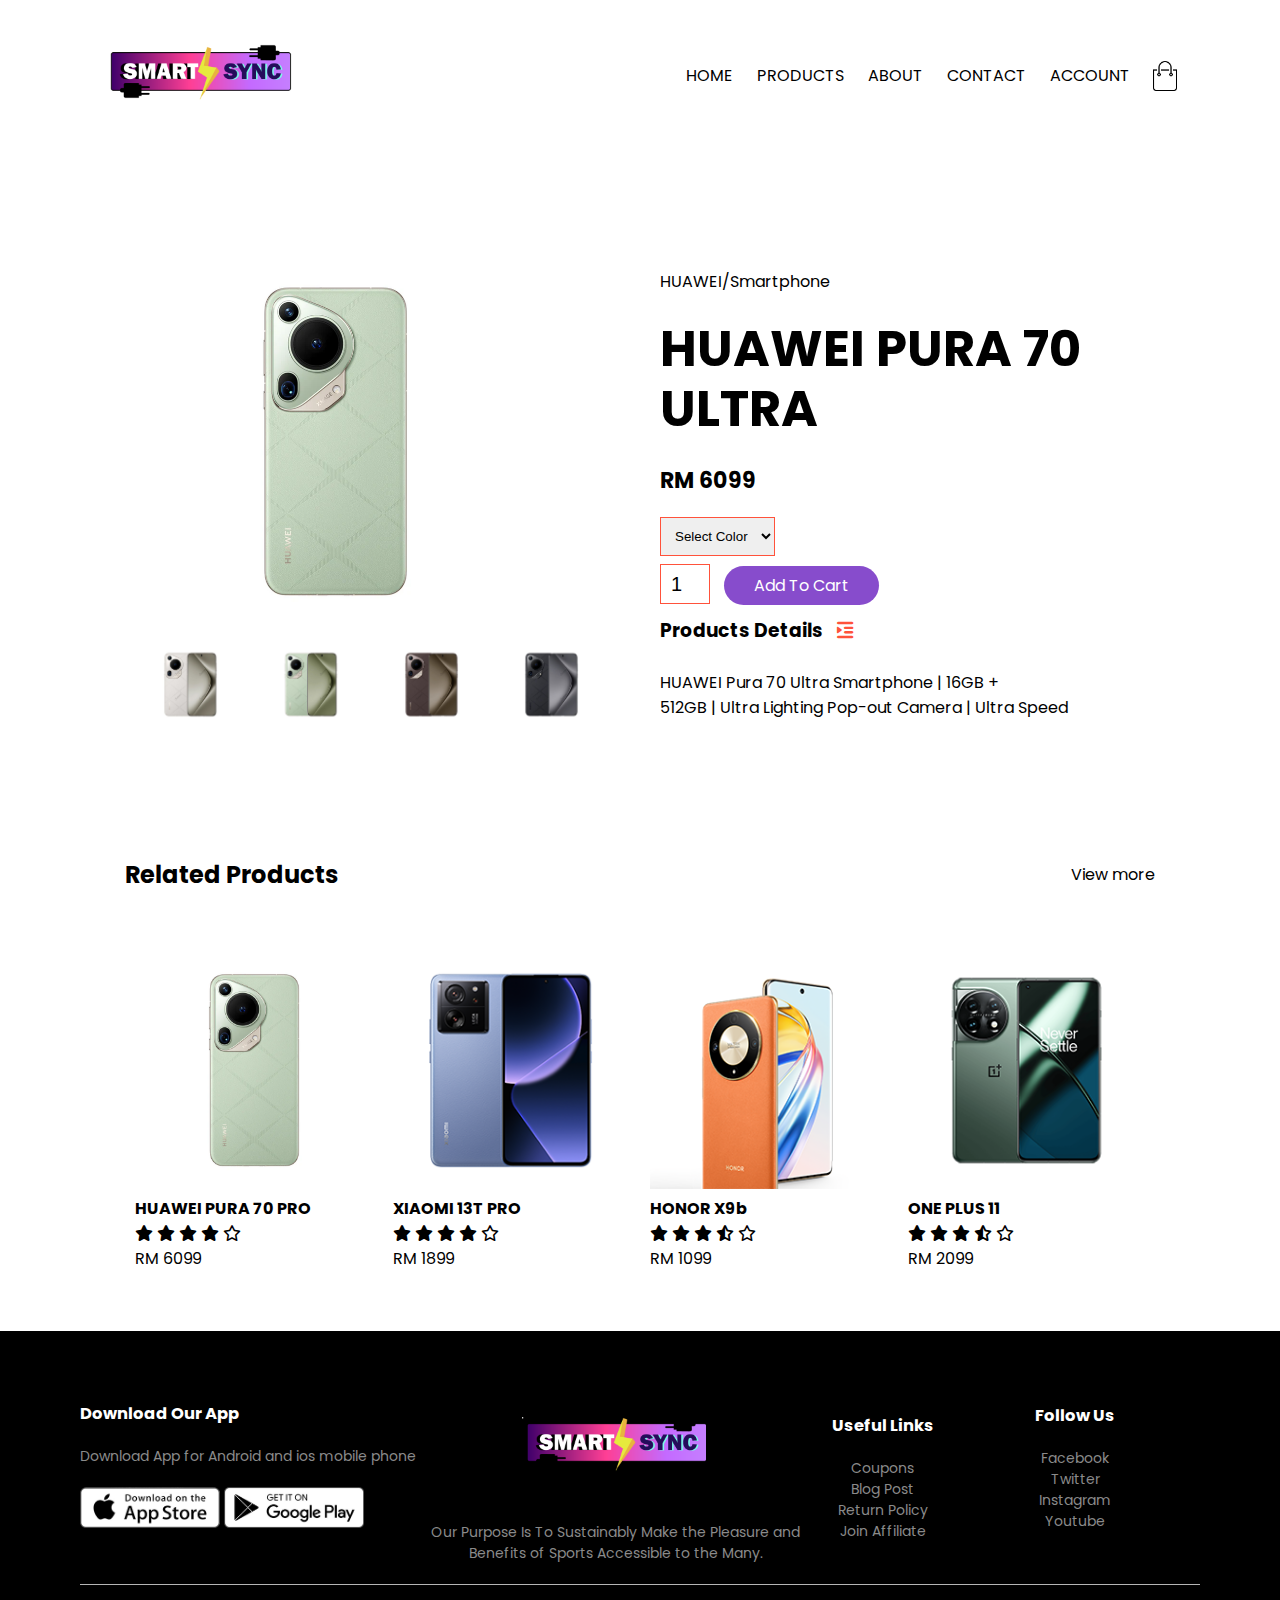
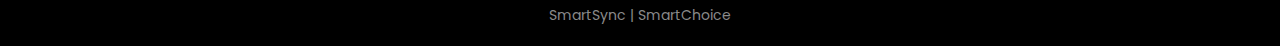
<file: products details 4.html>
<!DOCTYPE html>
<html lang="en">
<head>
    <meta charset="UTF-8">
    <meta name="viewport" content="width=device-width, initial-scale=1.0">
    <title>All Products - SmartSync</title>
    <link rel="stylesheet" href="css/style.css">
    <link rel="preconnect" href="https://fonts.googleapis.com">
<link rel="preconnect" href="https://fonts.gstatic.com" crossorigin>
<link href="https://fonts.googleapis.com/css2?family=Poppins:ital,wght@0,100;0,200;0,
300;0,400;0,500;0,600;0,700;0,800;0,900;1,100;1,200;1,300;1,400;1,500;1,600;1,700;1,800;1,900
&display=swap" rel="stylesheet">
<link rel="stylesheet" href="css/all.css">
</head>
<body>
    
     <div class="container">
        <div class="navbar">
            <div class="logo">
                <a href="index.html"><img src="images/logo.png" width="200 px"></a>
            </div>
            <nav>
                <ul id="MenuItems">
                    <li><a href="index.html">HOME</a></li>
                    <li><a href="products.html">PRODUCTS</a></li>
                    <li><a href="">ABOUT</a></li>
                    <li><a href="">CONTACT</a></li>
                    <li><a href="account.html">ACCOUNT</a></li>
                </ul>
            </nav>
            <img src="images/cart.png" width="30px" height="30px">
            <img src="images/menu.png" class="menu-icon" onclick="menutoggle()">
    </div>
    </div>
<!--single product details-->

     <div class="small-container single-product">
        <div class="row">
            <div class="col-2">
                <img src="images/products 5.png" width="80%" id="ProductImg">

                <div class="small-img-row">
                    <div class="small-img-col">
                        <img src="images/gallery-17.png" width="80%" class="small-img">
                    </div>
                    <div class="small-img-col">
                        <img src="images/gallery-18.png" width="80%" class="small-img">
                    </div>
                    <div class="small-img-col">
                        <img src="images/gallery-19.png" width="80%" class="small-img">
                    </div>
                    <div class="small-img-col">
                        <img src="images/gallery-20.png" width="80%" class="small-img">
                    </div>
                </div>
            </div>
            <div class="col-2">
                <p>HUAWEI/Smartphone</p>
                <h1>HUAWEI PURA 70 ULTRA</h1>
                <h4>RM 6099</h4>
                <select>
                    <option>Select Color</option>
                    <option>Black</option>
                    <option>Green</option>
                    <option>Brown</option>
                    <option>White</option>
                </select>
                <input type="number" value="1">
                <a href="" class="btn">Add To Cart</a>

                <h3>Products Details <i class="fa fa-indent"></i></h3>
                <br>
                <p>HUAWEI Pura 70 Ultra Smartphone | 16GB + <br>512GB | Ultra Lighting Pop-out Camera | Ultra Speed</p>
            </div>
        </div>
     </div>

<!--title--> 
     <div class="small-container">
        <div class="row row-2">
            <h2>Related Products</h2>
            <p>View more</p>
        </div>
     </div>
<!--product-->
     <div class="small-container">

            <div class="row">
                <div class="col-4">
                    <a href="products details 4.html">
                        <img src="images/products 5.png">
                        <h4>HUAWEI PURA 70 PRO</h4>
                        <i class="fa-solid fa-star"></i>
                        <i class="fa-solid fa-star"></i>
                        <i class="fa-solid fa-star"></i>
                        <i class="fa-solid fa-star"></i>
                        <i class="fa-regular fa-star"></i>
                        <p>RM 6099</p>
                    </a>
                    
                </div>
                <div class="col-4">
                    <a href="products details 5.html">
                    <img src="images/products 6.png">
                    <h4>XIAOMI 13T PRO</h4>
                    <i class="fa-solid fa-star"></i>
                    <i class="fa-solid fa-star"></i>
                    <i class="fa-solid fa-star"></i>
                    <i class="fa-solid fa-star"></i>
                    <i class="fa-regular fa-star"></i>
                    <p>RM 1899</p>
                    </a>
                </div>
                <div class="col-4">
                    <a href="products details 6.html">
                    <img src="images/products 7.png">
                    <h4>HONOR X9b</h4>
                    <i class="fa-solid fa-star"></i>
                    <i class="fa-solid fa-star"></i>
                    <i class="fa-solid fa-star"></i>
                    <i class="fa-solid fa-star-half-stroke"></i>
                    <i class="fa-regular fa-star"></i>
                    <p>RM 1099</p>
                    </a>
                </div>
                <div class="col-4">
                    <a href="products details 7.html">
                        <img src="images/products 8.png">
                        <h4>ONE PLUS 11</h4>
                        <i class="fa-solid fa-star"></i>
                        <i class="fa-solid fa-star"></i>
                        <i class="fa-solid fa-star"></i>
                        <i class="fa-solid fa-star-half-stroke"></i>
                        <i class="fa-regular fa-star"></i>
                        <p>RM 2099</p>
                    </a>
                    </div>
                </div>
            </div>
        </div>
        
        
    </div>


 <!--footer-->
 
 <div class="footer">
    <div class="container">
        <div class="row">
            <div class="footer-col-1">
                <h3>Download Our App</h3>
                <p>Download App for Android and ios mobile phone</p>
                <div class="app-logo">
                    <img src="images/app-store.png">
                    <img src="images/play-store.png">
                </div>
            </div>
            <div class="footer-col-2">
                <img src="images/logo.png">
                <p>Our Purpose Is To Sustainably Make the Pleasure and 
                Benefits of Sports Accessible to the Many.</p>
            </div>
            <div class="footer-col-3">
                <h3>Useful Links</h3>
                <ul>
                    <li>Coupons</li>
                    <li>Blog Post</li>
                    <li>Return Policy</li>
                    <li>Join Affiliate</li>
                </ul>
            </div>
            <div class="footer-col-4">
                <h3>Follow Us</h3>
                <ul>
                    <li>Facebook</li>
                    <li>Twitter</li>
                    <li>Instagram</li>
                    <li>Youtube</li>
                </ul>
            </div>
        </div>
        <hr>
        <p class="smartsync">SmartSync | SmartChoice</p>
    </div>
</div>        
<!--js toogle for menu--> 
     <script>
        var MenuItems = document.getElementById("MenuItems");

        MenuItems.style.maxHeight = "0px";

        function menutoggle(){
            if( MenuItems.style.maxHeight == "0px")
            {
                MenuItems.style.maxHeight = "200px";
            }
            else
            {
                MenuItems.style.maxHeight = "0px";
            }
        }
     </script>
     
<!--js for product gallery--> 
     <script>
        var ProductImg = document.getElementById("ProductImg");
        var SmallImg = document.getElementsByClassName("small-img");

           SmallImg[0].onclick = function()
           {
            ProductImg.src = SmallImg[0].src;
           }
           SmallImg[1].onclick = function()
           {
            ProductImg.src = SmallImg[1].src;
           }
           SmallImg[2].onclick = function()
           {
            ProductImg.src = SmallImg[2].src;
           }
           SmallImg[3].onclick = function()
           {
            ProductImg.src = SmallImg[3].src;
           }
     </script>
</body>
</html>
</file>
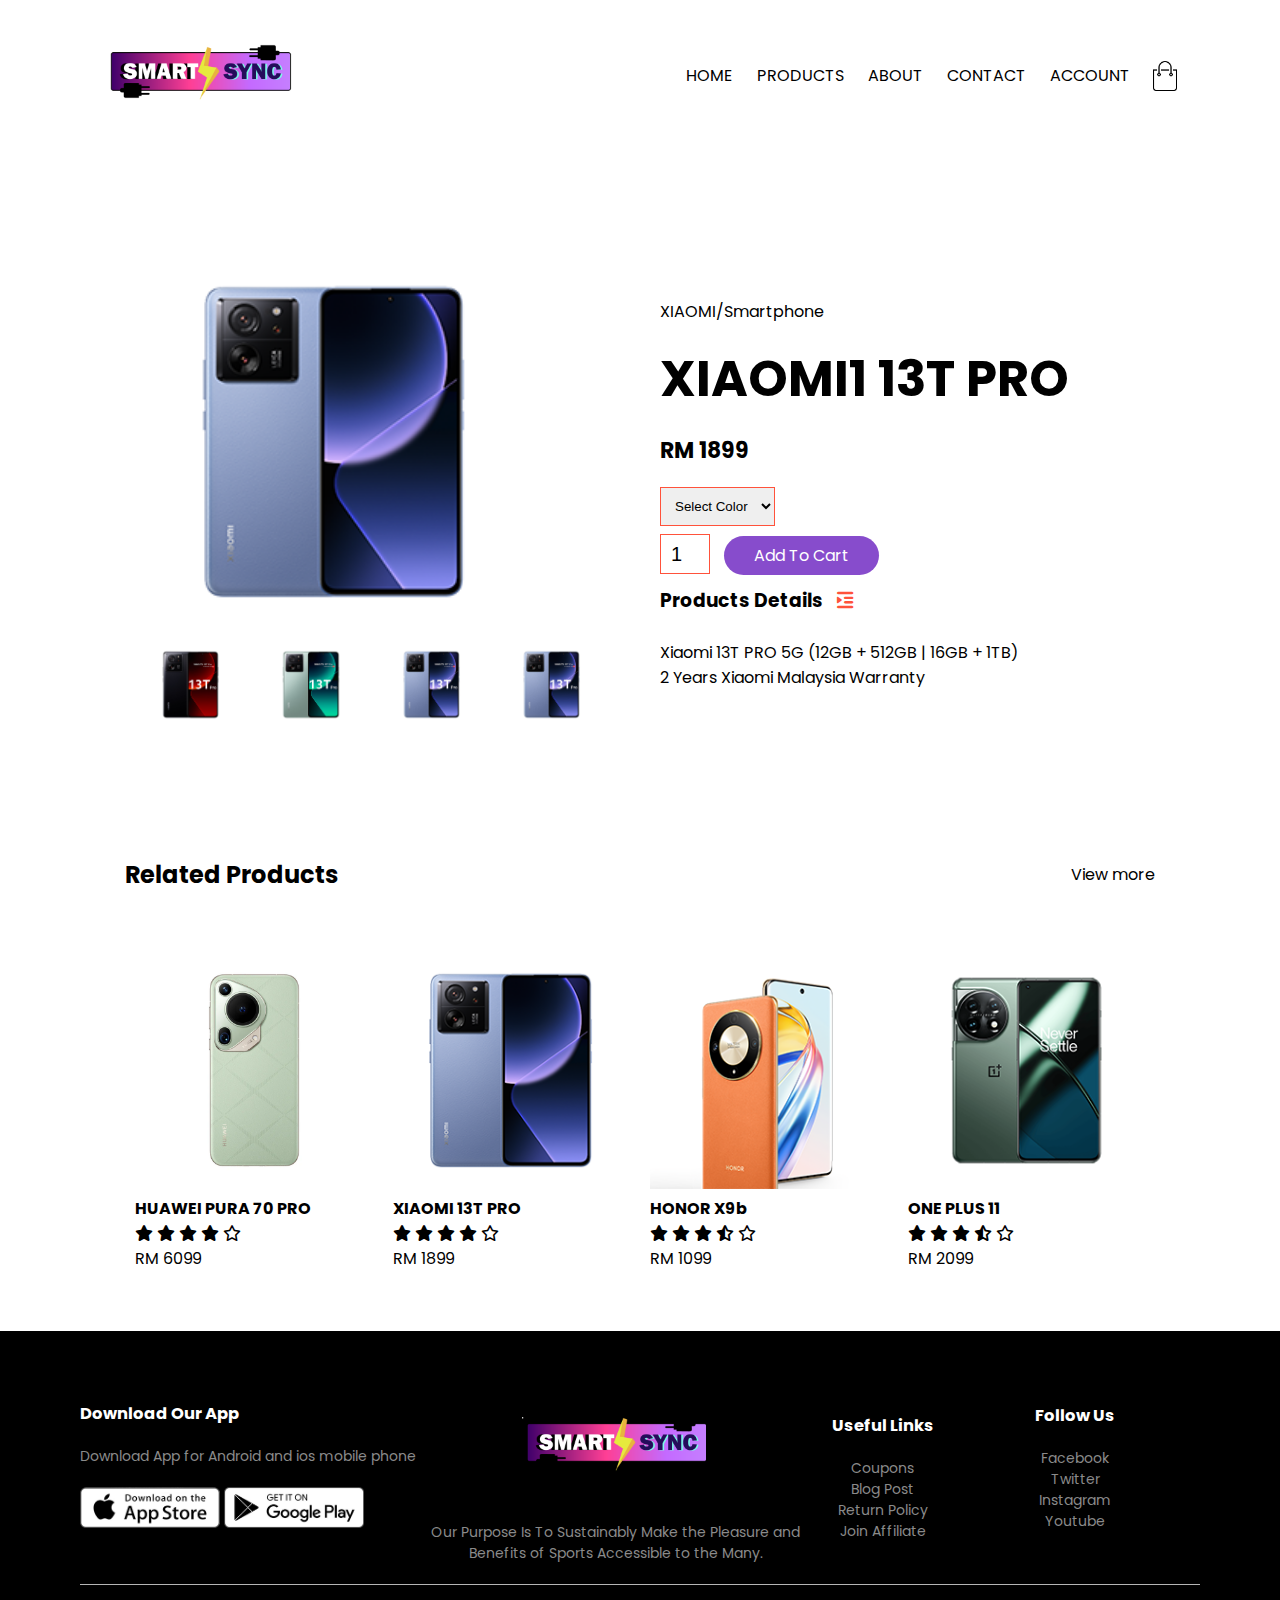
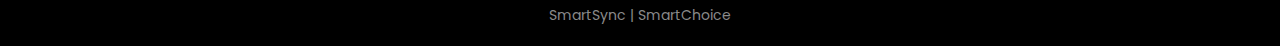
<file: products details 5.html>
<!DOCTYPE html>
<html lang="en">
<head>
    <meta charset="UTF-8">
    <meta name="viewport" content="width=device-width, initial-scale=1.0">
    <title>All Products - SmartSync</title>
    <link rel="stylesheet" href="css/style.css">
    <link rel="preconnect" href="https://fonts.googleapis.com">
<link rel="preconnect" href="https://fonts.gstatic.com" crossorigin>
<link href="https://fonts.googleapis.com/css2?family=Poppins:ital,wght@0,100;0,200;0,
300;0,400;0,500;0,600;0,700;0,800;0,900;1,100;1,200;1,300;1,400;1,500;1,600;1,700;1,800;1,900
&display=swap" rel="stylesheet">
<link rel="stylesheet" href="css/all.css">
</head>
<body>
    
     <div class="container">
        <div class="navbar">
            <div class="logo">
                <a href="index.html"><img src="images/logo.png" width="200 px"></a>
            </div>
            <nav>
                <ul id="MenuItems">
                    <li><a href="index.html">HOME</a></li>
                    <li><a href="products.html">PRODUCTS</a></li>
                    <li><a href="">ABOUT</a></li>
                    <li><a href="">CONTACT</a></li>
                    <li><a href="account.html">ACCOUNT</a></li>
                </ul>
            </nav>
            <img src="images/cart.png" width="30px" height="30px">
            <img src="images/menu.png" class="menu-icon" onclick="menutoggle()">
    </div>
    </div>
<!--single product details-->

     <div class="small-container single-product">
        <div class="row">
            <div class="col-2">
                <img src="images/products 6.png" width="80%" id="ProductImg">

                <div class="small-img-row">
                    <div class="small-img-col">
                        <img src="images/gallery-21.png" width="80%" class="small-img">
                    </div>
                    <div class="small-img-col">
                        <img src="images/gallery-22.png" width="80%" class="small-img">
                    </div>
                    <div class="small-img-col">
                        <img src="images/gallery-23.png" width="80%" class="small-img">
                    </div>
                    <div class="small-img-col">
                        <img src="images/gallery-23.png" width="80%" class="small-img">
                    </div>
                </div>
            </div>
            <div class="col-2">
                <p>XIAOMI/Smartphone</p>
                <h1>XIAOMI1 13T PRO</h1>
                <h4>RM 1899</h4>
                <select>
                    <option>Select Color</option>
                    <option>Black</option>
                    <option>Green</option>
                    <option>Blue</option>
                </select>
                <input type="number" value="1">
                <a href="" class="btn">Add To Cart</a>

                <h3>Products Details <i class="fa fa-indent"></i></h3>
                <br>
                <p>Xiaomi 13T PRO 5G (12GB + 512GB | 16GB + 1TB) <br>2 Years Xiaomi Malaysia Warranty</p>
            </div>
        </div>
     </div>

<!--title--> 
     <div class="small-container">
        <div class="row row-2">
            <h2>Related Products</h2>
            <p>View more</p>
        </div>
     </div>
<!--product-->
     <div class="small-container">

            <div class="row">
                <div class="col-4">
                    <a href="products details 4.html">
                        <img src="images/products 5.png">
                        <h4>HUAWEI PURA 70 PRO</h4>
                        <i class="fa-solid fa-star"></i>
                        <i class="fa-solid fa-star"></i>
                        <i class="fa-solid fa-star"></i>
                        <i class="fa-solid fa-star"></i>
                        <i class="fa-regular fa-star"></i>
                        <p>RM 6099</p>
                    </a>
                    
                </div>
                <div class="col-4">
                    <a href="products details 5.html">
                    <img src="images/products 6.png">
                    <h4>XIAOMI 13T PRO</h4>
                    <i class="fa-solid fa-star"></i>
                    <i class="fa-solid fa-star"></i>
                    <i class="fa-solid fa-star"></i>
                    <i class="fa-solid fa-star"></i>
                    <i class="fa-regular fa-star"></i>
                    <p>RM 1899</p>
                    </a>
                </div>
                <div class="col-4">
                    <a href="products details 6.html">
                    <img src="images/products 7.png">
                    <h4>HONOR X9b</h4>
                    <i class="fa-solid fa-star"></i>
                    <i class="fa-solid fa-star"></i>
                    <i class="fa-solid fa-star"></i>
                    <i class="fa-solid fa-star-half-stroke"></i>
                    <i class="fa-regular fa-star"></i>
                    <p>RM 1099</p>
                    </a>
                </div>
                <div class="col-4">
                    <a href="products details 7.html">
                        <img src="images/products 8.png">
                        <h4>ONE PLUS 11</h4>
                        <i class="fa-solid fa-star"></i>
                        <i class="fa-solid fa-star"></i>
                        <i class="fa-solid fa-star"></i>
                        <i class="fa-solid fa-star-half-stroke"></i>
                        <i class="fa-regular fa-star"></i>
                        <p>RM 2099</p>
                    </a>
                    </div>
                </div>
            </div>
        </div>
        
        
    </div>


 <!--footer-->
 
 <div class="footer">
    <div class="container">
        <div class="row">
            <div class="footer-col-1">
                <h3>Download Our App</h3>
                <p>Download App for Android and ios mobile phone</p>
                <div class="app-logo">
                    <img src="images/app-store.png">
                    <img src="images/play-store.png">
                </div>
            </div>
            <div class="footer-col-2">
                <img src="images/logo.png">
                <p>Our Purpose Is To Sustainably Make the Pleasure and 
                Benefits of Sports Accessible to the Many.</p>
            </div>
            <div class="footer-col-3">
                <h3>Useful Links</h3>
                <ul>
                    <li>Coupons</li>
                    <li>Blog Post</li>
                    <li>Return Policy</li>
                    <li>Join Affiliate</li>
                </ul>
            </div>
            <div class="footer-col-4">
                <h3>Follow Us</h3>
                <ul>
                    <li>Facebook</li>
                    <li>Twitter</li>
                    <li>Instagram</li>
                    <li>Youtube</li>
                </ul>
            </div>
        </div>
        <hr>
        <p class="smartsync">SmartSync | SmartChoice</p>
    </div>
</div>        
<!--js toogle for menu--> 
     <script>
        var MenuItems = document.getElementById("MenuItems");

        MenuItems.style.maxHeight = "0px";

        function menutoggle(){
            if( MenuItems.style.maxHeight == "0px")
            {
                MenuItems.style.maxHeight = "200px";
            }
            else
            {
                MenuItems.style.maxHeight = "0px";
            }
        }
     </script>
     
<!--js for product gallery--> 
     <script>
        var ProductImg = document.getElementById("ProductImg");
        var SmallImg = document.getElementsByClassName("small-img");

           SmallImg[0].onclick = function()
           {
            ProductImg.src = SmallImg[0].src;
           }
           SmallImg[1].onclick = function()
           {
            ProductImg.src = SmallImg[1].src;
           }
           SmallImg[2].onclick = function()
           {
            ProductImg.src = SmallImg[2].src;
           }
           SmallImg[3].onclick = function()
           {
            ProductImg.src = SmallImg[3].src;
           }
     </script>
</body>
</html>
</file>
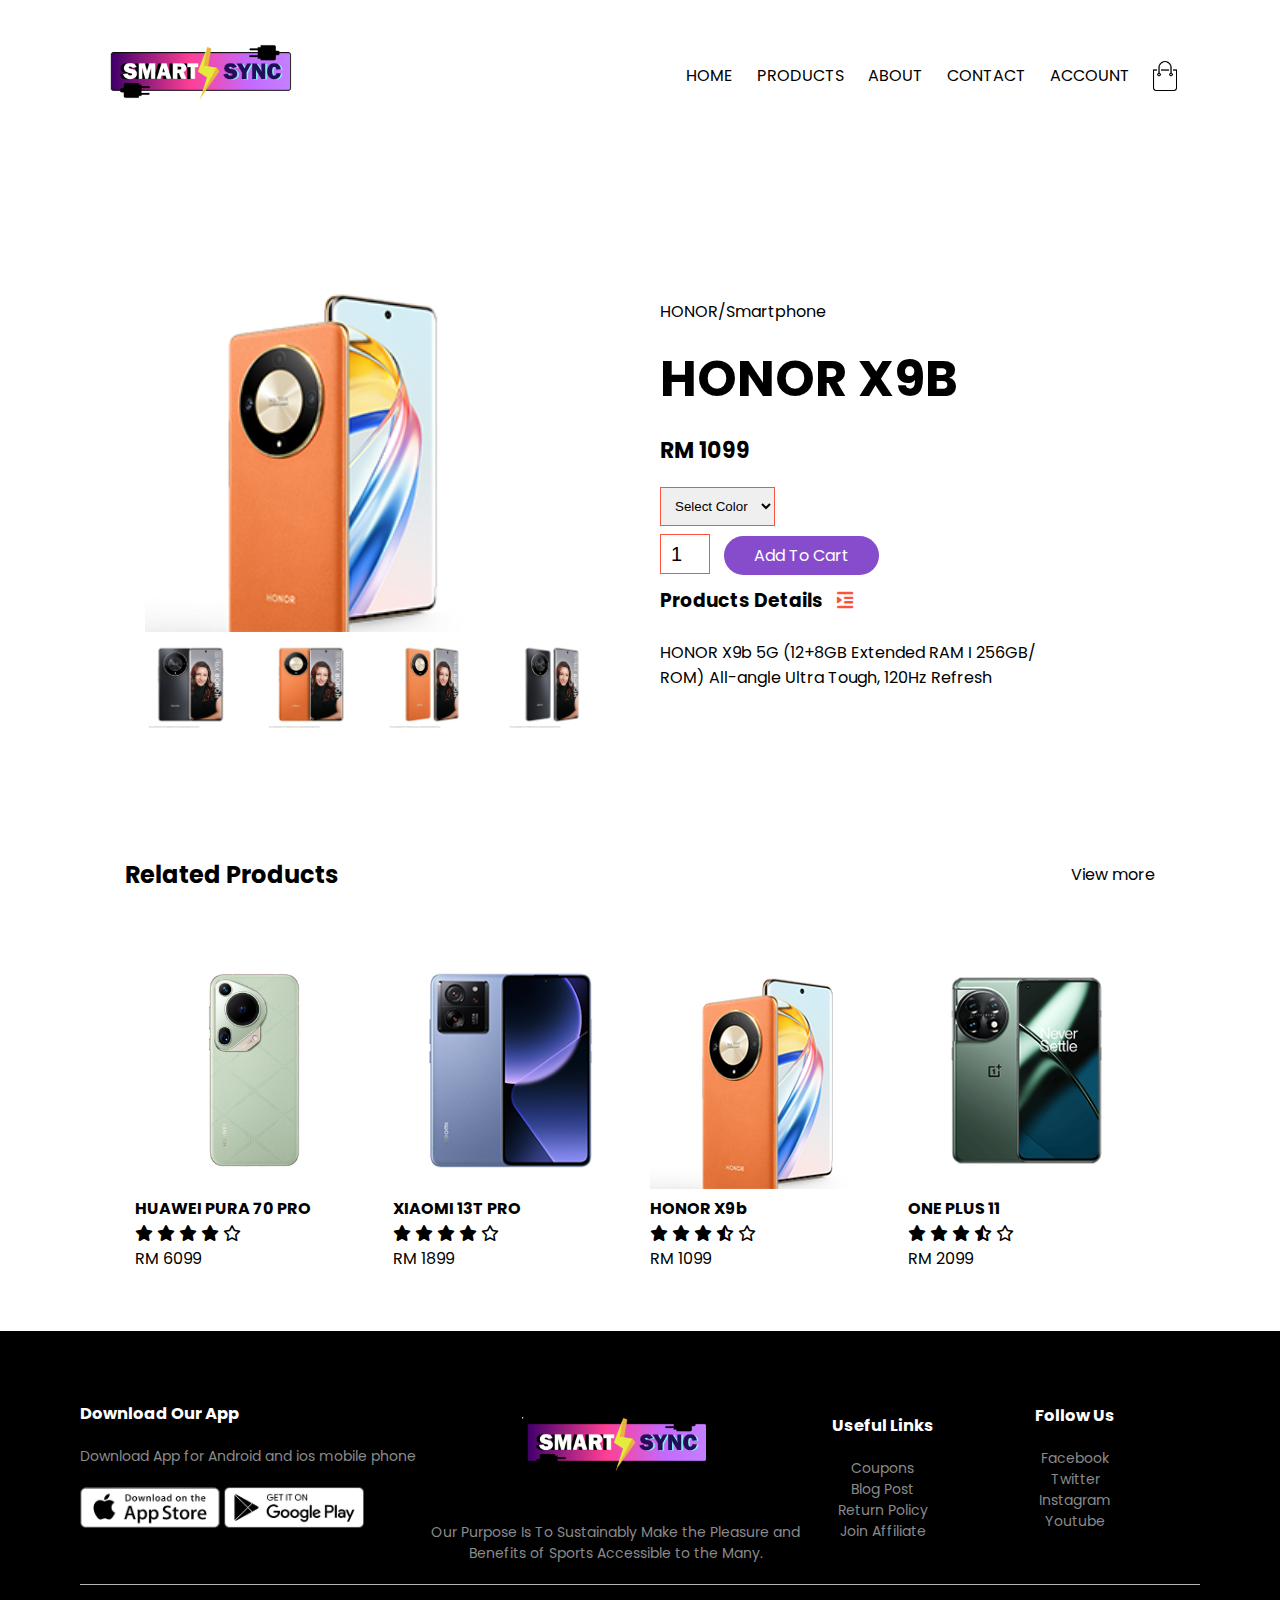
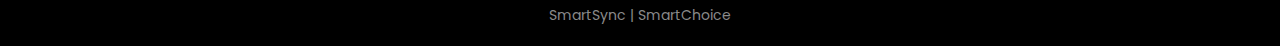
<file: products details 6.html>
<!DOCTYPE html>
<html lang="en">
<head>
    <meta charset="UTF-8">
    <meta name="viewport" content="width=device-width, initial-scale=1.0">
    <title>All Products - SmartSync</title>
    <link rel="stylesheet" href="css/style.css">
    <link rel="preconnect" href="https://fonts.googleapis.com">
<link rel="preconnect" href="https://fonts.gstatic.com" crossorigin>
<link href="https://fonts.googleapis.com/css2?family=Poppins:ital,wght@0,100;0,200;0,
300;0,400;0,500;0,600;0,700;0,800;0,900;1,100;1,200;1,300;1,400;1,500;1,600;1,700;1,800;1,900
&display=swap" rel="stylesheet">
<link rel="stylesheet" href="css/all.css">
</head>
<body>
    
     <div class="container">
        <div class="navbar">
            <div class="logo">
                <a href="index.html"><img src="images/logo.png" width="200 px"></a>
            </div>
            <nav>
                <ul id="MenuItems">
                    <li><a href="index.html">HOME</a></li>
                    <li><a href="products.html">PRODUCTS</a></li>
                    <li><a href="">ABOUT</a></li>
                    <li><a href="">CONTACT</a></li>
                    <li><a href="account.html">ACCOUNT</a></li>
                </ul>
            </nav>
            <img src="images/cart.png" width="30px" height="30px">
            <img src="images/menu.png" class="menu-icon" onclick="menutoggle()">
    </div>
    </div>
<!--single product details-->

     <div class="small-container single-product">
        <div class="row">
            <div class="col-2">
                <img src="images/products 7.png" width="80%" id="ProductImg">

                <div class="small-img-row">
                    <div class="small-img-col">
                        <img src="images/gallery-28.png" width="80%" class="small-img">
                    </div>
                    <div class="small-img-col">
                        <img src="images/gallery-27.png" width="80%" class="small-img">
                    </div>
                    <div class="small-img-col">
                        <img src="images/gallery-26.png" width="80%" class="small-img">
                    </div>
                    <div class="small-img-col">
                        <img src="images/gallery-25.png" width="80%" class="small-img">
                    </div>
                </div>
            </div>
            <div class="col-2">
                <p>HONOR/Smartphone</p>
                <h1>HONOR X9B</h1>
                <h4>RM 1099</h4>
                <select>
                    <option>Select Color</option>
                    <option>Black</option>
                    <option>Orange</option>
                </select>
                <input type="number" value="1">
                <a href="" class="btn">Add To Cart</a>

                <h3>Products Details <i class="fa fa-indent"></i></h3>
                <br>
                <p>HONOR X9b 5G (12+8GB Extended RAM I 256GB/ <br>ROM) All-angle Ultra Tough, 120Hz Refresh</p>
            </div>
        </div>
     </div>

<!--title--> 
     <div class="small-container">
        <div class="row row-2">
            <h2>Related Products</h2>
            <p>View more</p>
        </div>
     </div>
<!--product-->
     <div class="small-container">

            <div class="row">
                <div class="col-4">
                    <a href="products details 4.html">
                        <img src="images/products 5.png">
                        <h4>HUAWEI PURA 70 PRO</h4>
                        <i class="fa-solid fa-star"></i>
                        <i class="fa-solid fa-star"></i>
                        <i class="fa-solid fa-star"></i>
                        <i class="fa-solid fa-star"></i>
                        <i class="fa-regular fa-star"></i>
                        <p>RM 6099</p>
                    </a>
                    
                </div>
                <div class="col-4">
                    <a href="products details 5.html">
                    <img src="images/products 6.png">
                    <h4>XIAOMI 13T PRO</h4>
                    <i class="fa-solid fa-star"></i>
                    <i class="fa-solid fa-star"></i>
                    <i class="fa-solid fa-star"></i>
                    <i class="fa-solid fa-star"></i>
                    <i class="fa-regular fa-star"></i>
                    <p>RM 1899</p>
                    </a>
                </div>
                <div class="col-4">
                    <a href="products details 6.html">
                    <img src="images/products 7.png">
                    <h4>HONOR X9b</h4>
                    <i class="fa-solid fa-star"></i>
                    <i class="fa-solid fa-star"></i>
                    <i class="fa-solid fa-star"></i>
                    <i class="fa-solid fa-star-half-stroke"></i>
                    <i class="fa-regular fa-star"></i>
                    <p>RM 1099</p>
                    </a>
                </div>
                <div class="col-4">
                    <a href="products details 7.html">
                        <img src="images/products 8.png">
                        <h4>ONE PLUS 11</h4>
                        <i class="fa-solid fa-star"></i>
                        <i class="fa-solid fa-star"></i>
                        <i class="fa-solid fa-star"></i>
                        <i class="fa-solid fa-star-half-stroke"></i>
                        <i class="fa-regular fa-star"></i>
                        <p>RM 2099</p>
                    </a>
                    </div>
                </div>
            </div>
        </div>
        
        
    </div>


 <!--footer-->
 
 <div class="footer">
    <div class="container">
        <div class="row">
            <div class="footer-col-1">
                <h3>Download Our App</h3>
                <p>Download App for Android and ios mobile phone</p>
                <div class="app-logo">
                    <img src="images/app-store.png">
                    <img src="images/play-store.png">
                </div>
            </div>
            <div class="footer-col-2">
                <img src="images/logo.png">
                <p>Our Purpose Is To Sustainably Make the Pleasure and 
                Benefits of Sports Accessible to the Many.</p>
            </div>
            <div class="footer-col-3">
                <h3>Useful Links</h3>
                <ul>
                    <li>Coupons</li>
                    <li>Blog Post</li>
                    <li>Return Policy</li>
                    <li>Join Affiliate</li>
                </ul>
            </div>
            <div class="footer-col-4">
                <h3>Follow Us</h3>
                <ul>
                    <li>Facebook</li>
                    <li>Twitter</li>
                    <li>Instagram</li>
                    <li>Youtube</li>
                </ul>
            </div>
        </div>
        <hr>
        <p class="smartsync">SmartSync | SmartChoice</p>
    </div>
</div>        
<!--js toogle for menu--> 
     <script>
        var MenuItems = document.getElementById("MenuItems");

        MenuItems.style.maxHeight = "0px";

        function menutoggle(){
            if( MenuItems.style.maxHeight == "0px")
            {
                MenuItems.style.maxHeight = "200px";
            }
            else
            {
                MenuItems.style.maxHeight = "0px";
            }
        }
     </script>
     
<!--js for product gallery--> 
     <script>
        var ProductImg = document.getElementById("ProductImg");
        var SmallImg = document.getElementsByClassName("small-img");

           SmallImg[0].onclick = function()
           {
            ProductImg.src = SmallImg[0].src;
           }
           SmallImg[1].onclick = function()
           {
            ProductImg.src = SmallImg[1].src;
           }
           SmallImg[2].onclick = function()
           {
            ProductImg.src = SmallImg[2].src;
           }
           SmallImg[3].onclick = function()
           {
            ProductImg.src = SmallImg[3].src;
           }
     </script>
</body>
</html>
</file>
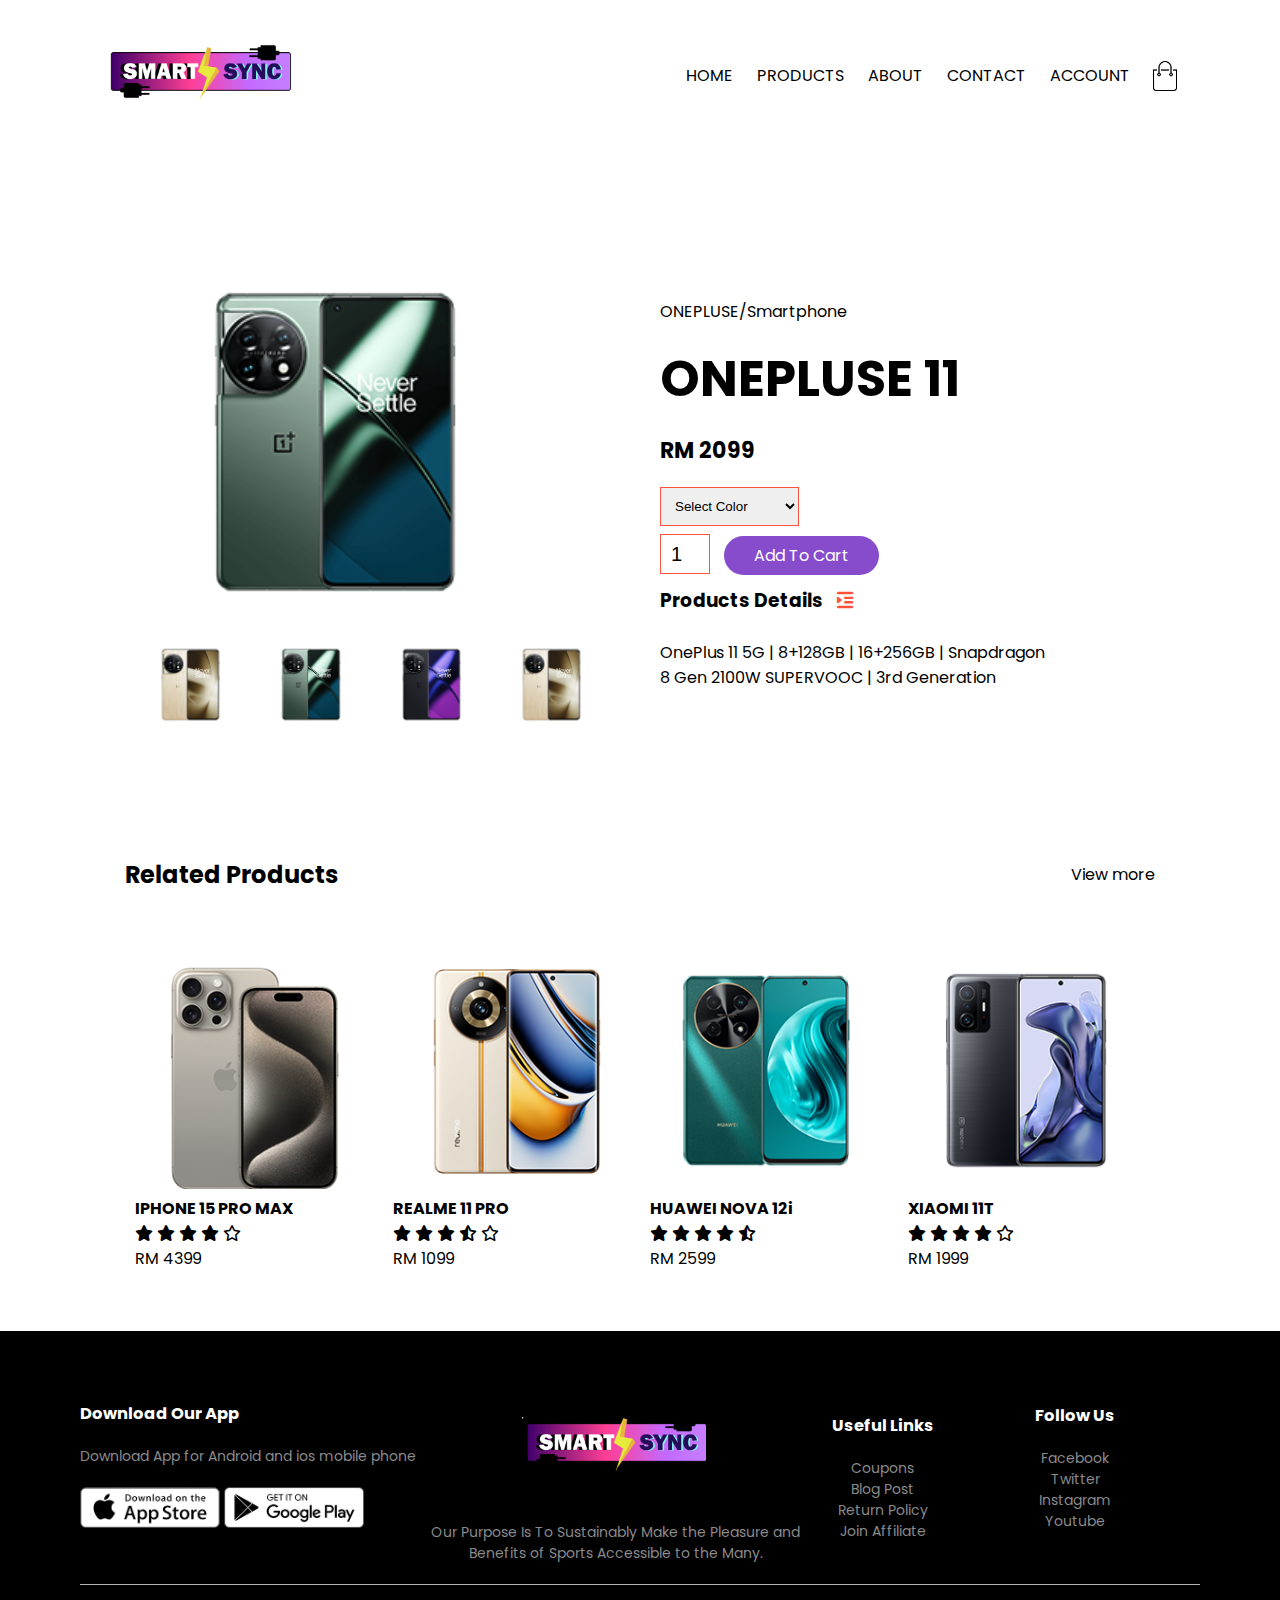
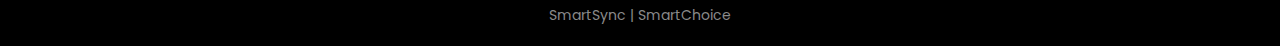
<file: products details 7.html>
<!DOCTYPE html>
<html lang="en">
<head>
    <meta charset="UTF-8">
    <meta name="viewport" content="width=device-width, initial-scale=1.0">
    <title>All Products - SmartSync</title>
    <link rel="stylesheet" href="css/style.css">
    <link rel="preconnect" href="https://fonts.googleapis.com">
<link rel="preconnect" href="https://fonts.gstatic.com" crossorigin>
<link href="https://fonts.googleapis.com/css2?family=Poppins:ital,wght@0,100;0,200;0,
300;0,400;0,500;0,600;0,700;0,800;0,900;1,100;1,200;1,300;1,400;1,500;1,600;1,700;1,800;1,900
&display=swap" rel="stylesheet">
<link rel="stylesheet" href="css/all.css">
</head>
<body>
    
     <div class="container">
        <div class="navbar">
            <div class="logo">
                <a href="index.html"><img src="images/logo.png" width="200 px"></a>
            </div>
            <nav>
                <ul id="MenuItems">
                    <li><a href="index.html">HOME</a></li>
                    <li><a href="products.html">PRODUCTS</a></li>
                    <li><a href="">ABOUT</a></li>
                    <li><a href="">CONTACT</a></li>
                    <li><a href="account.html">ACCOUNT</a></li>
                </ul>
            </nav>
            <img src="images/cart.png" width="30px" height="30px">
            <img src="images/menu.png" class="menu-icon" onclick="menutoggle()">
    </div>
    </div>
<!--single product details-->

     <div class="small-container single-product">
        <div class="row">
            <div class="col-2">
                <img src="images/products 8.png" width="80%" id="ProductImg">

                <div class="small-img-row">
                    <div class="small-img-col">
                        <img src="images/gallery-29.png" width="80%" class="small-img">
                    </div>
                    <div class="small-img-col">
                        <img src="images/gallery-30.png" width="80%" class="small-img">
                    </div>
                    <div class="small-img-col">
                        <img src="images/gallery-31.png" width="80%" class="small-img">
                    </div>
                    <div class="small-img-col">
                        <img src="images/gallery-29.png" width="80%" class="small-img">
                    </div>
                </div>
            </div>
            <div class="col-2">
                <p>ONEPLUSE/Smartphone</p>
                <h1>ONEPLUSE 11</h1>
                <h4>RM 2099</h4>
                <select>
                    <option>Select Color</option>
                    <option>Black</option>
                    <option>Green</option>
                    <option>Marble Odyssey</option>
                </select>
                <input type="number" value="1">
                <a href="" class="btn">Add To Cart</a>

                <h3>Products Details <i class="fa fa-indent"></i></h3>
                <br>
                <p>OnePlus 11 5G | 8+128GB | 16+256GB | Snapdragon <br>8 Gen 2100W SUPERVOOC | 3rd Generation</p>
            </div>
        </div>
     </div>

<!--title--> 
     <div class="small-container">
        <div class="row row-2">
            <h2>Related Products</h2>
            <p>View more</p>
        </div>
     </div>
<!--product-->
     <div class="small-container">

            <div class="row">
                <div class="col-4">
                    <img src="images/products 2.png">
                    <h4>IPHONE 15 PRO MAX</h4>
                    <i class="fa-solid fa-star"></i>
                    <i class="fa-solid fa-star"></i>
                    <i class="fa-solid fa-star"></i>
                    <i class="fa-solid fa-star"></i>
                    <i class="fa-regular fa-star"></i>
                    <p>RM 4399</p>
                </div>
                <div class="col-4">
                    <img src="images/products 9.png">
                    <h4>REALME 11 PRO</h4>
                    <i class="fa-solid fa-star"></i>
                    <i class="fa-solid fa-star"></i>
                    <i class="fa-solid fa-star"></i>
                    <i class="fa-solid fa-star-half-stroke"></i>
                    <i class="fa-regular fa-star"></i>
                    <p>RM 1099</p>
                </div>
                <div class="col-4">
                    <a href="products details 2.html">
                        <img src="images/products 3.png">
                        <h4>HUAWEI NOVA 12i</h4>
                        <i class="fa-solid fa-star"></i>
                        <i class="fa-solid fa-star"></i>
                        <i class="fa-solid fa-star"></i>
                        <i class="fa-solid fa-star"></i>
                        <i class="fa-solid fa-star-half-stroke"></i>
                        <p>RM 2599</p>
                    </a>
                </div>
                <div class="col-4">
                    <a href="products details 3.html">
                        <img src="images/products 4.png">
                        <h4>XIAOMI 11T</h4>
                        <i class="fa-solid fa-star"></i>
                        <i class="fa-solid fa-star"></i>
                        <i class="fa-solid fa-star"></i>
                        <i class="fa-solid fa-star"></i>
                        <i class="fa-regular fa-star"></i>
                        <p>RM 1999</p>
                    </a>
                </div>
                </div>
            </div>
        </div>
        
        
    </div>


 <!--footer-->
 
 <div class="footer">
    <div class="container">
        <div class="row">
            <div class="footer-col-1">
                <h3>Download Our App</h3>
                <p>Download App for Android and ios mobile phone</p>
                <div class="app-logo">
                    <img src="images/app-store.png">
                    <img src="images/play-store.png">
                </div>
            </div>
            <div class="footer-col-2">
                <img src="images/logo.png">
                <p>Our Purpose Is To Sustainably Make the Pleasure and 
                Benefits of Sports Accessible to the Many.</p>
            </div>
            <div class="footer-col-3">
                <h3>Useful Links</h3>
                <ul>
                    <li>Coupons</li>
                    <li>Blog Post</li>
                    <li>Return Policy</li>
                    <li>Join Affiliate</li>
                </ul>
            </div>
            <div class="footer-col-4">
                <h3>Follow Us</h3>
                <ul>
                    <li>Facebook</li>
                    <li>Twitter</li>
                    <li>Instagram</li>
                    <li>Youtube</li>
                </ul>
            </div>
        </div>
        <hr>
        <p class="smartsync">SmartSync | SmartChoice</p>
    </div>
</div>        
<!--js toogle for menu--> 
     <script>
        var MenuItems = document.getElementById("MenuItems");

        MenuItems.style.maxHeight = "0px";

        function menutoggle(){
            if( MenuItems.style.maxHeight == "0px")
            {
                MenuItems.style.maxHeight = "200px";
            }
            else
            {
                MenuItems.style.maxHeight = "0px";
            }
        }
     </script>
     
<!--js for product gallery--> 
     <script>
        var ProductImg = document.getElementById("ProductImg");
        var SmallImg = document.getElementsByClassName("small-img");

           SmallImg[0].onclick = function()
           {
            ProductImg.src = SmallImg[0].src;
           }
           SmallImg[1].onclick = function()
           {
            ProductImg.src = SmallImg[1].src;
           }
           SmallImg[2].onclick = function()
           {
            ProductImg.src = SmallImg[2].src;
           }
           SmallImg[3].onclick = function()
           {
            ProductImg.src = SmallImg[3].src;
           }
     </script>
</body>
</html>
</file>
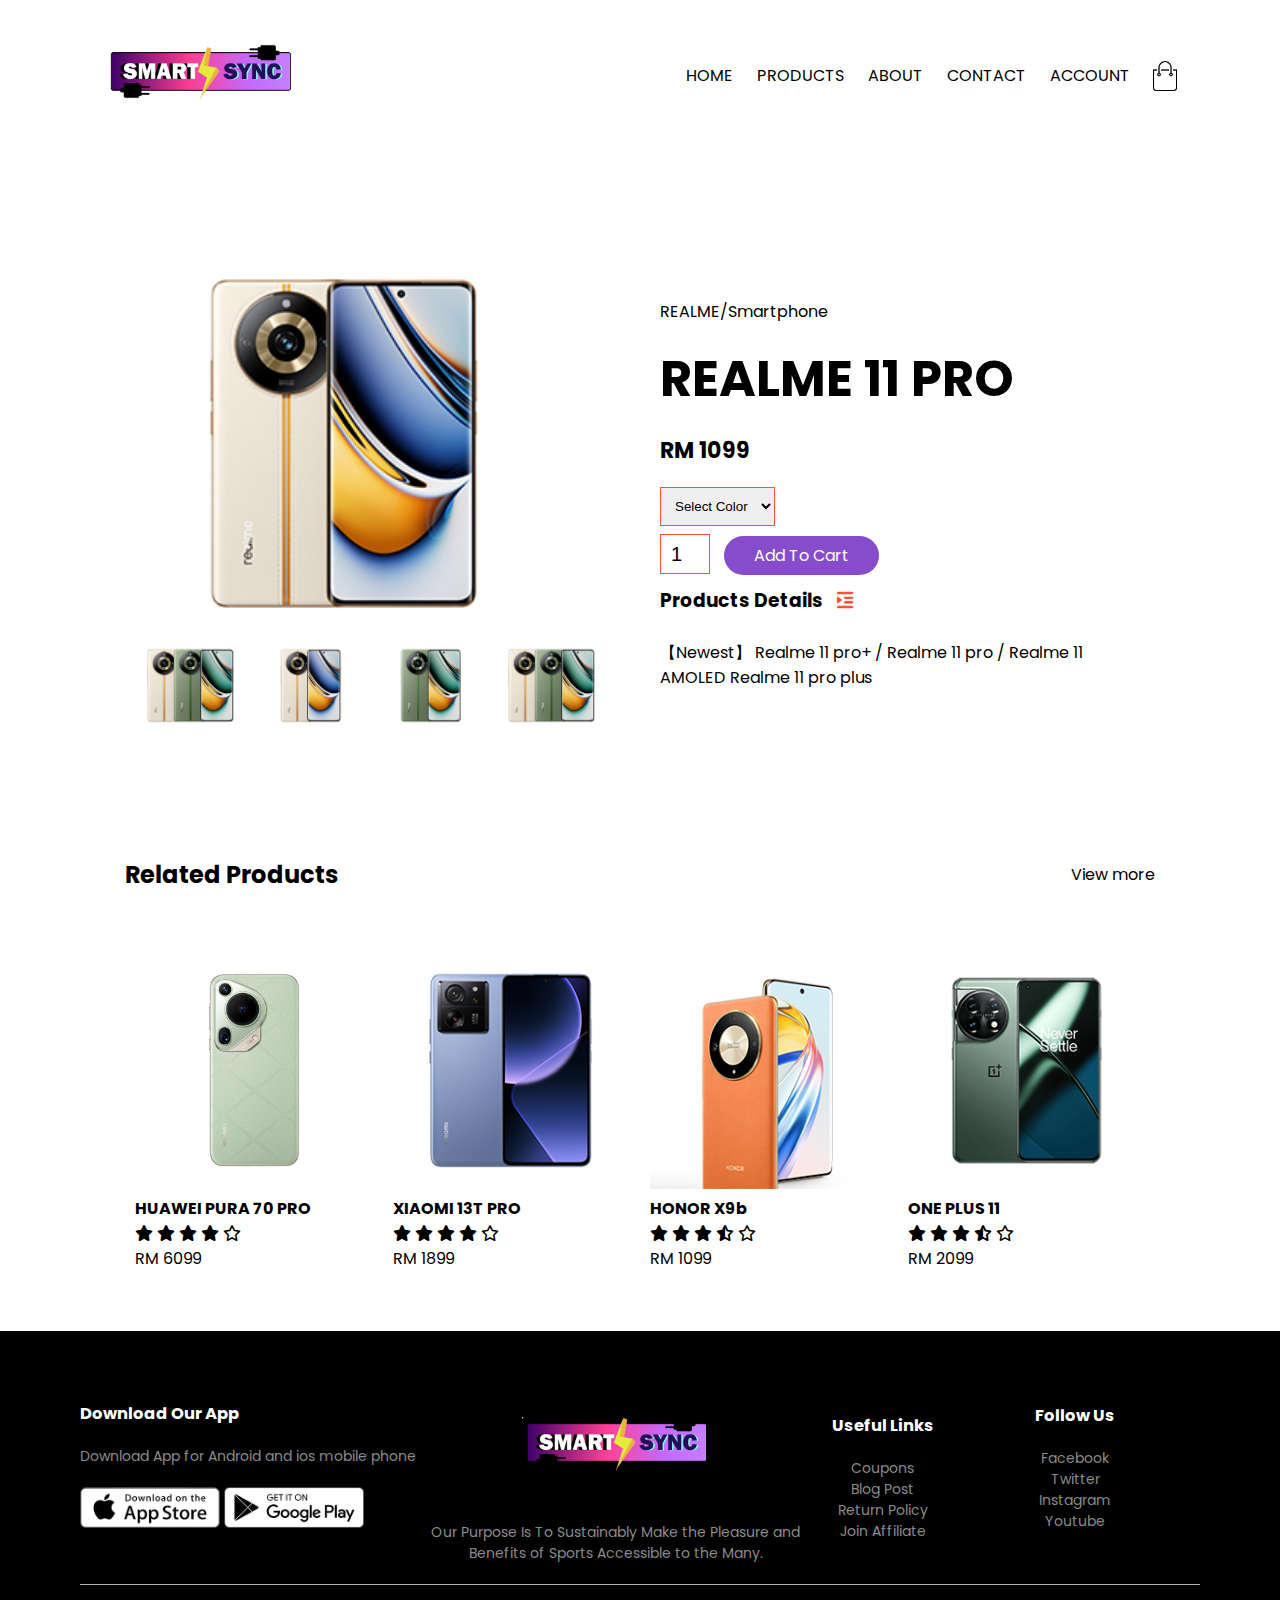
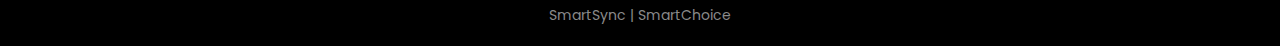
<file: products details 8.html>
<!DOCTYPE html>
<html lang="en">
<head>
    <meta charset="UTF-8">
    <meta name="viewport" content="width=device-width, initial-scale=1.0">
    <title>All Products - SmartSync</title>
    <link rel="stylesheet" href="css/style.css">
    <link rel="preconnect" href="https://fonts.googleapis.com">
<link rel="preconnect" href="https://fonts.gstatic.com" crossorigin>
<link href="https://fonts.googleapis.com/css2?family=Poppins:ital,wght@0,100;0,200;0,
300;0,400;0,500;0,600;0,700;0,800;0,900;1,100;1,200;1,300;1,400;1,500;1,600;1,700;1,800;1,900
&display=swap" rel="stylesheet">
<link rel="stylesheet" href="css/all.css">
</head>
<body>
    
     <div class="container">
        <div class="navbar">
            <div class="logo">
                <a href="index.html"><img src="images/logo.png" width="200 px"></a>
            </div>
            <nav>
                <ul id="MenuItems">
                    <li><a href="index.html">HOME</a></li>
                    <li><a href="products.html">PRODUCTS</a></li>
                    <li><a href="">ABOUT</a></li>
                    <li><a href="">CONTACT</a></li>
                    <li><a href="account.html">ACCOUNT</a></li>
                </ul>
            </nav>
            <img src="images/cart.png" width="30px" height="30px">
            <img src="images/menu.png" class="menu-icon" onclick="menutoggle()">
    </div>
    </div>
<!--single product details-->

     <div class="small-container single-product">
        <div class="row">
            <div class="col-2">
                <img src="images/products 9.png" width="80%" id="ProductImg">

                <div class="small-img-row">
                    <div class="small-img-col">
                        <img src="images/gallery-33.png" width="80%" class="small-img">
                    </div>
                    <div class="small-img-col">
                        <img src="images/gallery-34.png" width="80%" class="small-img">
                    </div>
                    <div class="small-img-col">
                        <img src="images/gallery-35.png" width="80%" class="small-img">
                    </div>
                    <div class="small-img-col">
                        <img src="images/gallery-33.png" width="80%" class="small-img">
                    </div>
                </div>
            </div>
            <div class="col-2">
                <p>REALME/Smartphone</p>
                <h1>REALME 11 PRO</h1>
                <h4>RM 1099</h4>
                <select>
                    <option>Select Color</option>
                    <option>Beige</option>
                    <option>Green</option>
                </select>
                <input type="number" value="1">
                <a href="" class="btn">Add To Cart</a>

                <h3>Products Details <i class="fa fa-indent"></i></h3>
                <br>
                <p>【Newest】 Realme 11 pro+ / Realme 11 pro / Realme 11 AMOLED Realme 11 pro plus</p>
            </div>
        </div>
     </div>

<!--title--> 
     <div class="small-container">
        <div class="row row-2">
            <h2>Related Products</h2>
            <p>View more</p>
        </div>
     </div>
<!--product-->
     <div class="small-container">

            <div class="row">
                <div class="col-4">
                    <a href="products details 4.html">
                        <img src="images/products 5.png">
                        <h4>HUAWEI PURA 70 PRO</h4>
                        <i class="fa-solid fa-star"></i>
                        <i class="fa-solid fa-star"></i>
                        <i class="fa-solid fa-star"></i>
                        <i class="fa-solid fa-star"></i>
                        <i class="fa-regular fa-star"></i>
                        <p>RM 6099</p>
                    </a>
                    
                </div>
                <div class="col-4">
                    <a href="products details 5.html">
                    <img src="images/products 6.png">
                    <h4>XIAOMI 13T PRO</h4>
                    <i class="fa-solid fa-star"></i>
                    <i class="fa-solid fa-star"></i>
                    <i class="fa-solid fa-star"></i>
                    <i class="fa-solid fa-star"></i>
                    <i class="fa-regular fa-star"></i>
                    <p>RM 1899</p>
                    </a>
                </div>
                <div class="col-4">
                    <a href="products details 6.html">
                    <img src="images/products 7.png">
                    <h4>HONOR X9b</h4>
                    <i class="fa-solid fa-star"></i>
                    <i class="fa-solid fa-star"></i>
                    <i class="fa-solid fa-star"></i>
                    <i class="fa-solid fa-star-half-stroke"></i>
                    <i class="fa-regular fa-star"></i>
                    <p>RM 1099</p>
                    </a>
                </div>
                <div class="col-4">
                    <a href="products details 7.html">
                        <img src="images/products 8.png">
                        <h4>ONE PLUS 11</h4>
                        <i class="fa-solid fa-star"></i>
                        <i class="fa-solid fa-star"></i>
                        <i class="fa-solid fa-star"></i>
                        <i class="fa-solid fa-star-half-stroke"></i>
                        <i class="fa-regular fa-star"></i>
                        <p>RM 2099</p>
                    </a>
                    </div>
                </div>
            </div>
        </div>
        
        
    </div>


 <!--footer-->
 
 <div class="footer">
    <div class="container">
        <div class="row">
            <div class="footer-col-1">
                <h3>Download Our App</h3>
                <p>Download App for Android and ios mobile phone</p>
                <div class="app-logo">
                    <img src="images/app-store.png">
                    <img src="images/play-store.png">
                </div>
            </div>
            <div class="footer-col-2">
                <img src="images/logo.png">
                <p>Our Purpose Is To Sustainably Make the Pleasure and 
                Benefits of Sports Accessible to the Many.</p>
            </div>
            <div class="footer-col-3">
                <h3>Useful Links</h3>
                <ul>
                    <li>Coupons</li>
                    <li>Blog Post</li>
                    <li>Return Policy</li>
                    <li>Join Affiliate</li>
                </ul>
            </div>
            <div class="footer-col-4">
                <h3>Follow Us</h3>
                <ul>
                    <li>Facebook</li>
                    <li>Twitter</li>
                    <li>Instagram</li>
                    <li>Youtube</li>
                </ul>
            </div>
        </div>
        <hr>
        <p class="smartsync">SmartSync | SmartChoice</p>
    </div>
</div>        
<!--js toogle for menu--> 
     <script>
        var MenuItems = document.getElementById("MenuItems");

        MenuItems.style.maxHeight = "0px";

        function menutoggle(){
            if( MenuItems.style.maxHeight == "0px")
            {
                MenuItems.style.maxHeight = "200px";
            }
            else
            {
                MenuItems.style.maxHeight = "0px";
            }
        }
     </script>
     
<!--js for product gallery--> 
     <script>
        var ProductImg = document.getElementById("ProductImg");
        var SmallImg = document.getElementsByClassName("small-img");

           SmallImg[0].onclick = function()
           {
            ProductImg.src = SmallImg[0].src;
           }
           SmallImg[1].onclick = function()
           {
            ProductImg.src = SmallImg[1].src;
           }
           SmallImg[2].onclick = function()
           {
            ProductImg.src = SmallImg[2].src;
           }
           SmallImg[3].onclick = function()
           {
            ProductImg.src = SmallImg[3].src;
           }
     </script>
</body>
</html>
</file>
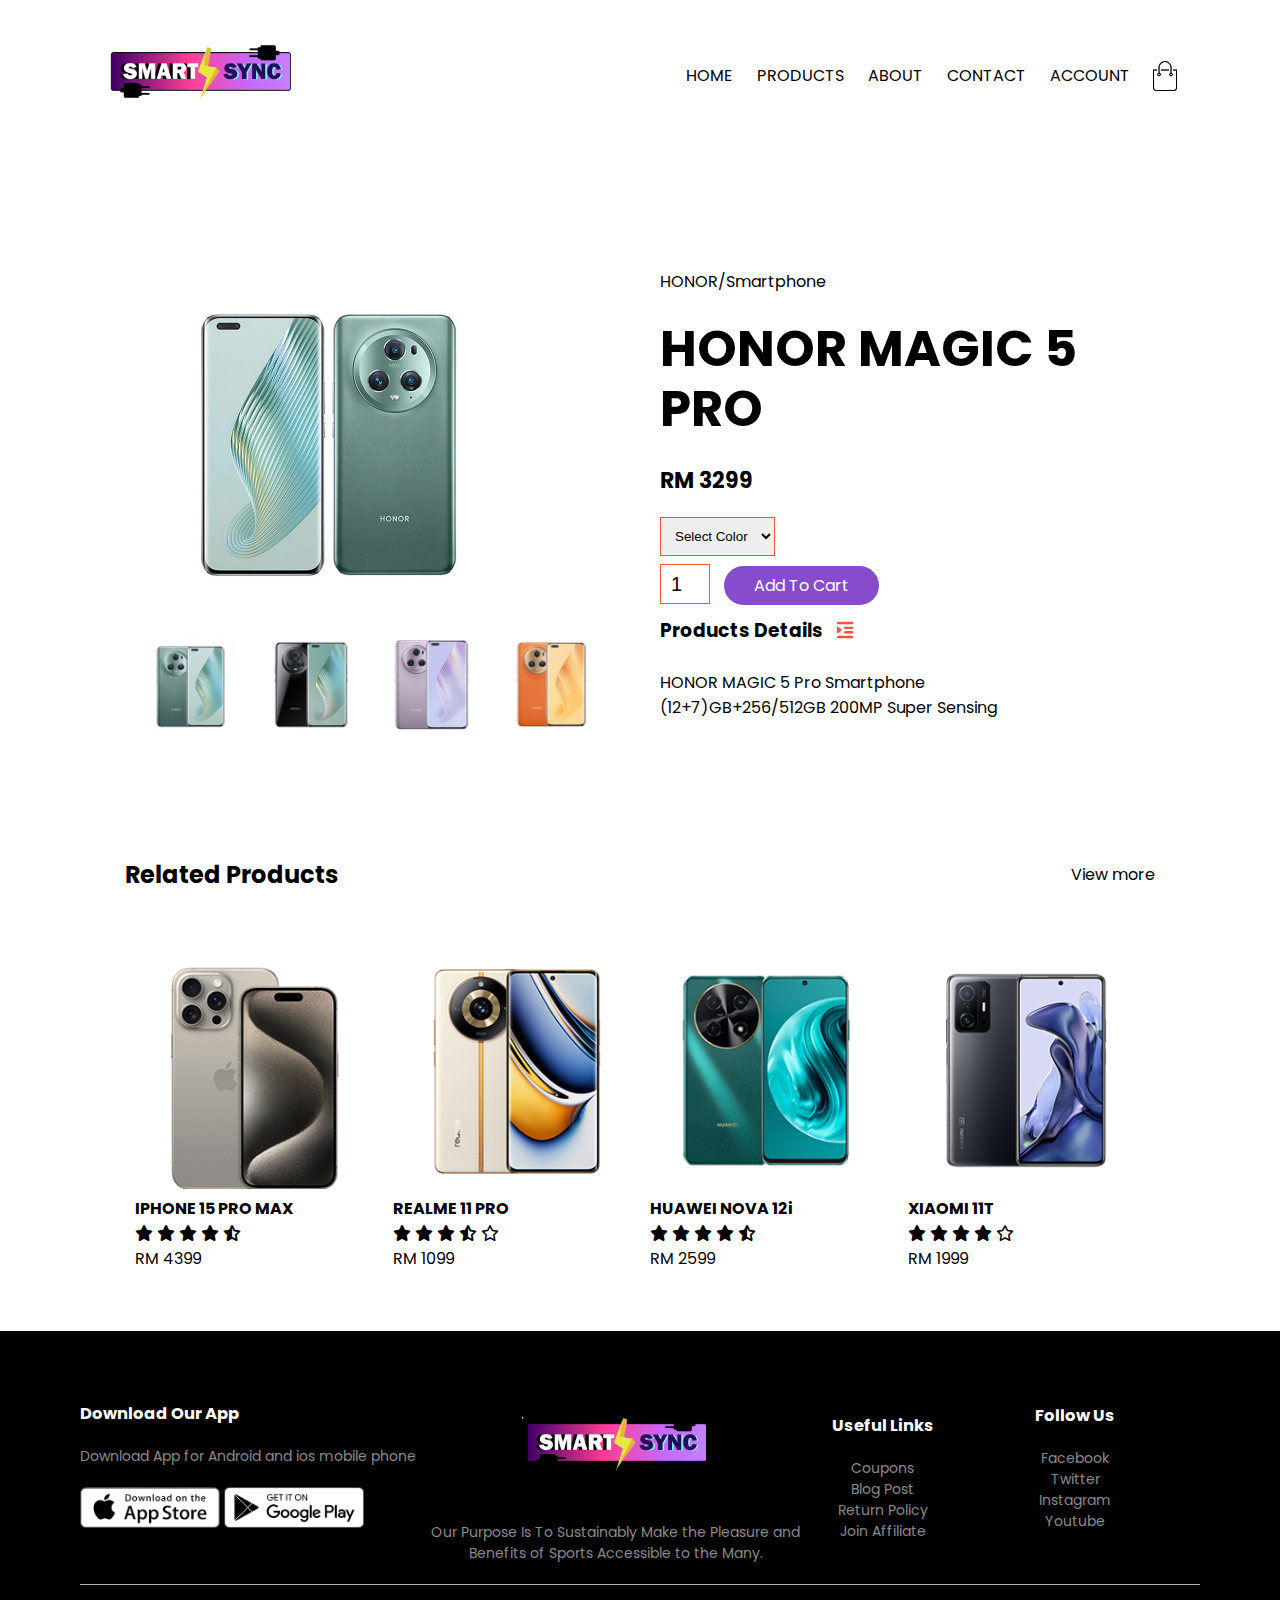
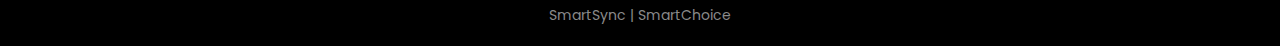
<file: products details.html>
<!DOCTYPE html>
<html lang="en">
<head>
    <meta charset="UTF-8">
    <meta name="viewport" content="width=device-width, initial-scale=1.0">
    <title>All Products - SmartSync</title>
    <link rel="stylesheet" href="css/style.css">
    <link rel="preconnect" href="https://fonts.googleapis.com">
<link rel="preconnect" href="https://fonts.gstatic.com" crossorigin>
<link href="https://fonts.googleapis.com/css2?family=Poppins:ital,wght@0,100;0,200;0,
300;0,400;0,500;0,600;0,700;0,800;0,900;1,100;1,200;1,300;1,400;1,500;1,600;1,700;1,800;1,900
&display=swap" rel="stylesheet">
<link rel="stylesheet" href="css/all.css">
</head>
<body>
    
     <div class="container">
        <div class="navbar">
            <div class="logo">
                <a href="index.html"><img src="images/logo.png" width="200 px"></a>
            </div>
            <nav>
                <ul id="MenuItems">
                    <li><a href="index.html">HOME</a></li>
                    <li><a href="products.html">PRODUCTS</a></li>
                    <li><a href="">ABOUT</a></li>
                    <li><a href="">CONTACT</a></li>
                    <li><a href="account.html">ACCOUNT</a></li>
                </ul>
            </nav>
            <img src="images/cart.png" width="30px" height="30px">
            <img src="images/menu.png" class="menu-icon" onclick="menutoggle()">
    </div>
    </div>
<!--single product details-->

     <div class="small-container single-product">
        <div class="row">
            <div class="col-2">
                <img src="images/products 1.png" width="80%" id="ProductImg">

                <div class="small-img-row">
                    <div class="small-img-col">
                        <img src="images/gallery-1.png" width="80%" class="small-img">
                    </div>
                    <div class="small-img-col">
                        <img src="images/gallery-2.png" width="80%" class="small-img">
                    </div>
                    <div class="small-img-col">
                        <img src="images/gallery-3.png" width="80%" class="small-img">
                    </div>
                    <div class="small-img-col">
                        <img src="images/gallery-4.png" width="80%" class="small-img">
                    </div>
                </div>
            </div>
            <div class="col-2">
                <p>HONOR/Smartphone</p>
                <h1>HONOR MAGIC 5 PRO</h1>
                <h4>RM 3299</h4>
                <select>
                    <option>Select Color</option>
                    <option>Black</option>
                    <option>Green</option>
                    <option>Purple</option>
                    <option>Orange</option>
                </select>
                <input type="number" value="1">
                <a href="" class="btn">Add To Cart</a>

                <h3>Products Details <i class="fa fa-indent"></i></h3>
                <br>
                <p>HONOR MAGIC 5 Pro Smartphone<br>(12+7)GB+256/512GB 200MP Super Sensing</p>
            </div>
        </div>
     </div>

<!--title--> 
     <div class="small-container">
        <div class="row row-2">
            <h2>Related Products</h2>
            <p>View more</p>
        </div>
     </div>
<!--product-->
     <div class="small-container">

            <div class="row">
                <div class="col-4">
                    <a href="products details 1.html">
                        <img src="images/products 2.png">
                        <h4>IPHONE 15 PRO MAX</h4>
                        <i class="fa-solid fa-star"></i>
                        <i class="fa-solid fa-star"></i>
                        <i class="fa-solid fa-star"></i>
                        <i class="fa-solid fa-star"></i>
                        <i class="fa-solid fa-star-half-stroke"></i>
                        <p>RM 4399</p>
                    </a>
                </div>
                <div class="col-4">
                    <a href="products details 8.html">
                    <img src="images/products 9.png">
                    <h4>REALME 11 PRO</h4>
                    <i class="fa-solid fa-star"></i>
                    <i class="fa-solid fa-star"></i>
                    <i class="fa-solid fa-star"></i>
                    <i class="fa-solid fa-star-half-stroke"></i>
                    <i class="fa-regular fa-star"></i>
                    <p>RM 1099</p>
                    </a>
                </div>
                <div class="col-4">
                    <a href="products details 2.html">
                        <img src="images/products 3.png">
                        <h4>HUAWEI NOVA 12i</h4>
                        <i class="fa-solid fa-star"></i>
                        <i class="fa-solid fa-star"></i>
                        <i class="fa-solid fa-star"></i>
                        <i class="fa-solid fa-star"></i>
                        <i class="fa-solid fa-star-half-stroke"></i>
                        <p>RM 2599</p>
                    </a>
                </div>
                <div class="col-4">
                    <a href="products details 3.html">
                        <img src="images/products 4.png">
                        <h4>XIAOMI 11T</h4>
                        <i class="fa-solid fa-star"></i>
                        <i class="fa-solid fa-star"></i>
                        <i class="fa-solid fa-star"></i>
                        <i class="fa-solid fa-star"></i>
                        <i class="fa-regular fa-star"></i>
                        <p>RM 1999</p>
                    </a>
                </div>
                </div>
            </div>
        </div>
        
        
    </div>


 <!--footer-->
 
 <div class="footer">
    <div class="container">
        <div class="row">
            <div class="footer-col-1">
                <h3>Download Our App</h3>
                <p>Download App for Android and ios mobile phone</p>
                <div class="app-logo">
                    <img src="images/app-store.png">
                    <img src="images/play-store.png">
                </div>
            </div>
            <div class="footer-col-2">
                <img src="images/logo.png">
                <p>Our Purpose Is To Sustainably Make the Pleasure and 
                Benefits of Sports Accessible to the Many.</p>
            </div>
            <div class="footer-col-3">
                <h3>Useful Links</h3>
                <ul>
                    <li>Coupons</li>
                    <li>Blog Post</li>
                    <li>Return Policy</li>
                    <li>Join Affiliate</li>
                </ul>
            </div>
            <div class="footer-col-4">
                <h3>Follow Us</h3>
                <ul>
                    <li>Facebook</li>
                    <li>Twitter</li>
                    <li>Instagram</li>
                    <li>Youtube</li>
                </ul>
            </div>
        </div>
        <hr>
        <p class="smartsync">SmartSync | SmartChoice</p>
    </div>
</div>        
<!--js toogle for menu--> 
     <script>
        var MenuItems = document.getElementById("MenuItems");

        MenuItems.style.maxHeight = "0px";

        function menutoggle(){
            if( MenuItems.style.maxHeight == "0px")
            {
                MenuItems.style.maxHeight = "200px";
            }
            else
            {
                MenuItems.style.maxHeight = "0px";
            }
        }
     </script>
     
<!--js for product gallery--> 
     <script>
        var ProductImg = document.getElementById("ProductImg");
        var SmallImg = document.getElementsByClassName("small-img");

           SmallImg[0].onclick = function()
           {
            ProductImg.src = SmallImg[0].src;
           }
           SmallImg[1].onclick = function()
           {
            ProductImg.src = SmallImg[1].src;
           }
           SmallImg[2].onclick = function()
           {
            ProductImg.src = SmallImg[2].src;
           }
           SmallImg[3].onclick = function()
           {
            ProductImg.src = SmallImg[3].src;
           }
     </script>
</body>
</html>
</file>
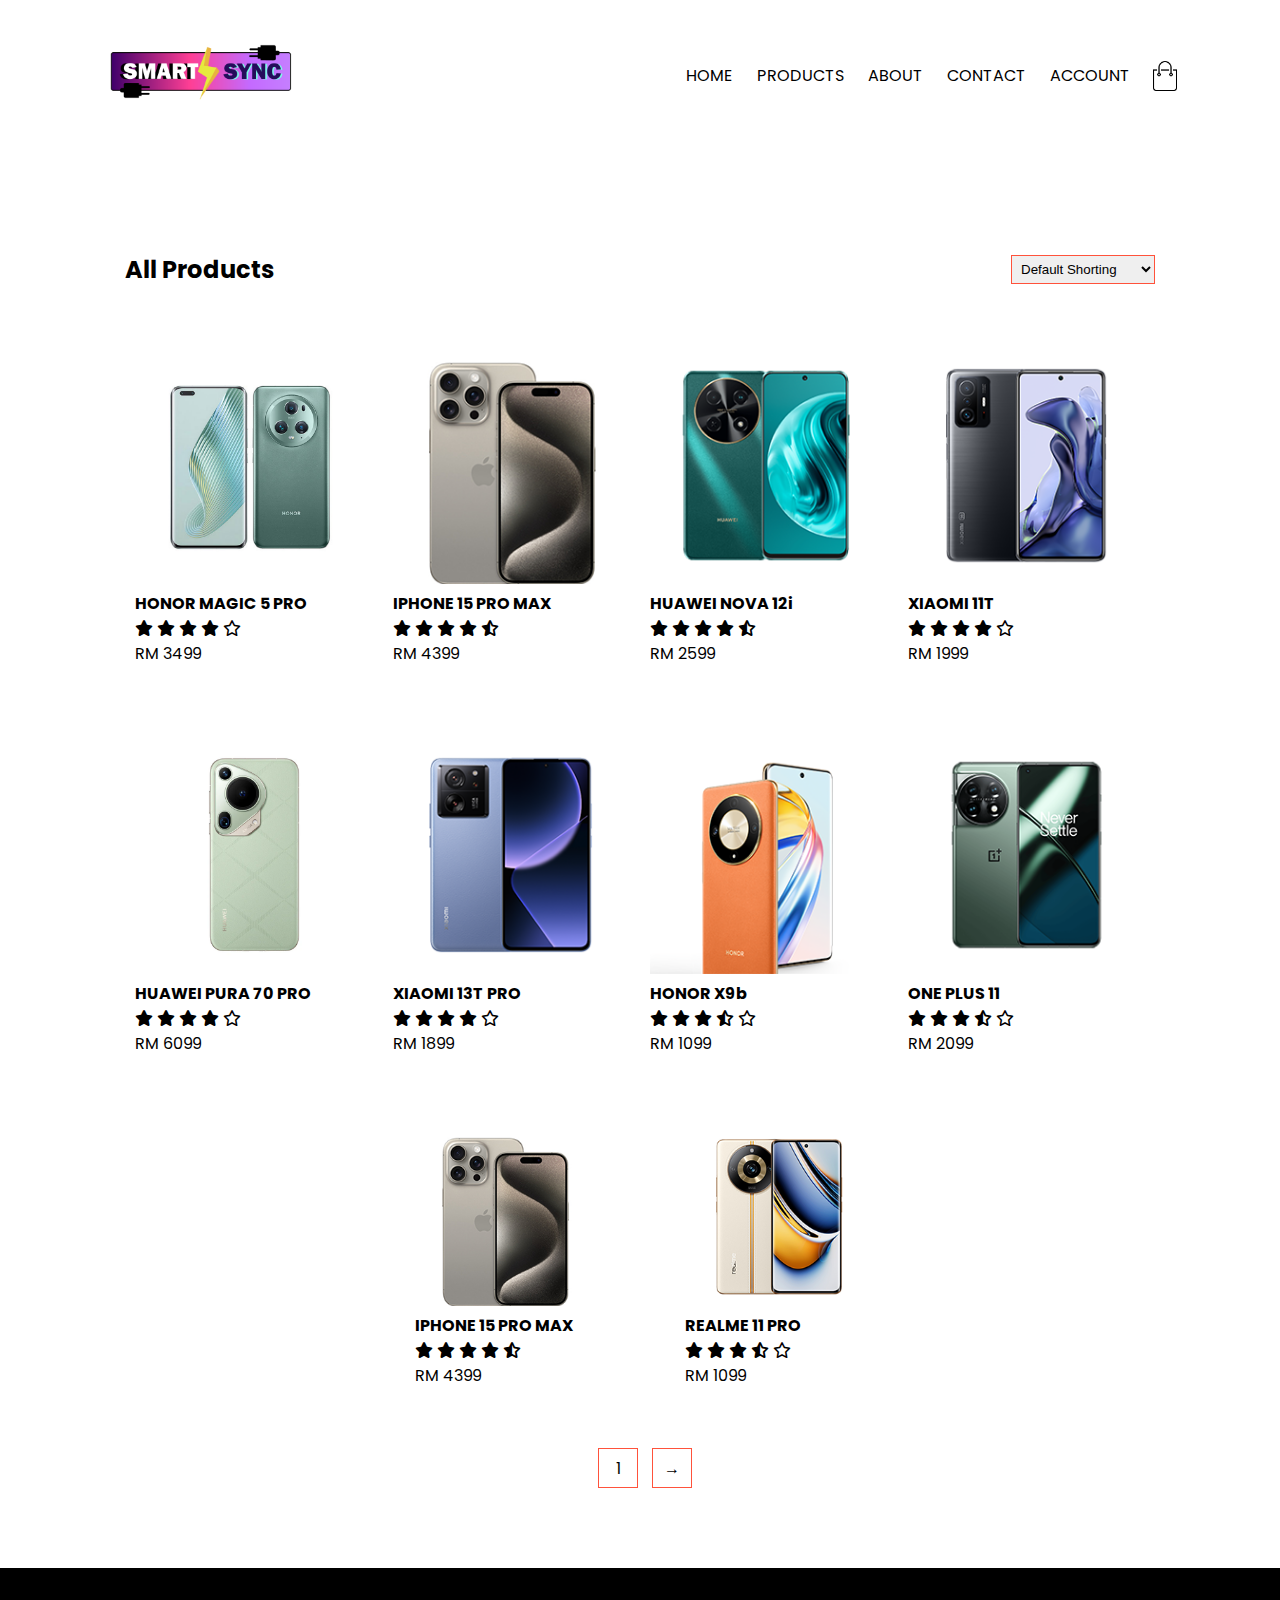
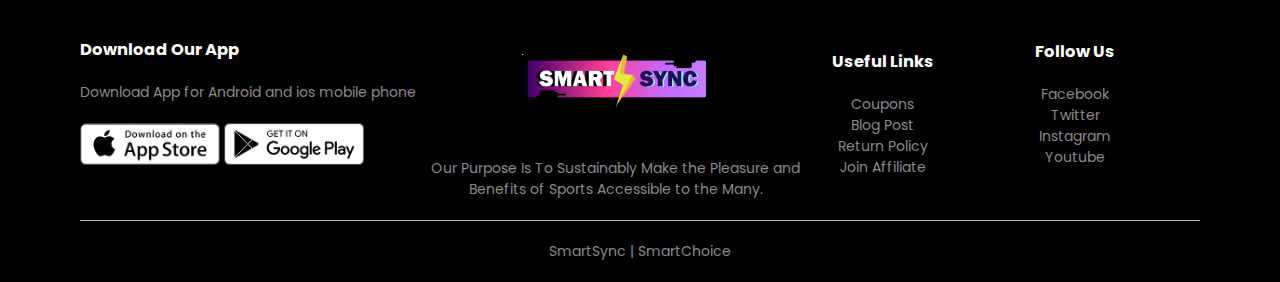
<file: products.html>
<!DOCTYPE html>
<html lang="en">
<head>
    <meta charset="UTF-8">
    <meta name="viewport" content="width=device-width, initial-scale=1.0">
    <title>All Products - SmartSync</title>
    <link rel="stylesheet" href="css/style.css">
    <link rel="preconnect" href="https://fonts.googleapis.com">
<link rel="preconnect" href="https://fonts.gstatic.com" crossorigin>
<link href="https://fonts.googleapis.com/css2?family=Poppins:ital,wght@0,100;0,200;0,
300;0,400;0,500;0,600;0,700;0,800;0,900;1,100;1,200;1,300;1,400;1,500;1,600;1,700;1,800;1,900
&display=swap" rel="stylesheet">
<link rel="stylesheet" href="css/all.css">
</head>
<body>
    
     <div class="container">
        <div class="navbar">
            <div class="logo">
                <a href="index.html"><img src="images/logo.png" width="200 px"></a>
            </div>
            <nav>
                <ul id="MenuItems">
                    <li><a href="index.html">HOME</a></li>
                    <li><a href="products.html">PRODUCTS</a></li>
                    <li><a href="">ABOUT</a></li>
                    <li><a href="">CONTACT</a></li>
                    <li><a href="account.html">ACCOUNT</a></li>
                </ul>
            </nav>
            <img src="images/cart.png" width="30px" height="30px">
            <img src="images/menu.png" class="menu-icon" onclick="menutoggle()">
    </div>
    </div>
     <div class="small-container">

        <div class="row row-2">
            <h2>All Products</h2>
            <select>
                <option>Default Shorting</option>
                <option>Short by price</option>
                <option>Short by popularity</option>
                <option>Short by rating</option>
                <option>Short by sale</option>
            </select>
        </div>
        <div class="row">
            <div class="col-4">
                <a href="products details.html">
                <img src="images/products 1.png">
                <h4>HONOR MAGIC 5 PRO</h4>
                <i class="fa-solid fa-star"></i>
                <i class="fa-solid fa-star"></i>
                <i class="fa-solid fa-star"></i>
                <i class="fa-solid fa-star"></i>
                <i class="fa-regular fa-star"></i>
                <p>RM 3499</p>
            </a>
            </div>
            <div class="col-4">
                <a href="products details 1.html">
                <img src="images/products 2.png">
                <h4>IPHONE 15 PRO MAX</h4>
                <i class="fa-solid fa-star"></i>
                <i class="fa-solid fa-star"></i>
                <i class="fa-solid fa-star"></i>
                <i class="fa-solid fa-star"></i>
                <i class="fa-solid fa-star-half-stroke"></i>
                <p>RM 4399</p>
                </a>
            </div>
            <div class="col-4">
                <a href="products details 2.html">
                    <img src="images/products 3.png">
                    <h4>HUAWEI NOVA 12i</h4>
                    <i class="fa-solid fa-star"></i>
                    <i class="fa-solid fa-star"></i>
                    <i class="fa-solid fa-star"></i>
                    <i class="fa-solid fa-star"></i>
                    <i class="fa-solid fa-star-half-stroke"></i>
                    <p>RM 2599</p>
                </a>
            </div>
            <div class="col-4">
                <a href="products details 3.html">
                    <img src="images/products 4.png">
                    <h4>XIAOMI 11T</h4>
                    <i class="fa-solid fa-star"></i>
                    <i class="fa-solid fa-star"></i>
                    <i class="fa-solid fa-star"></i>
                    <i class="fa-solid fa-star"></i>
                    <i class="fa-regular fa-star"></i>
                    <p>RM 1999</p>
                </a>
            </div>
        </div>
        <div class="row">
            <div class="col-4">
                <a href="products details 4.html">
                    <img src="images/products 5.png">
                    <h4>HUAWEI PURA 70 PRO</h4>
                    <i class="fa-solid fa-star"></i>
                    <i class="fa-solid fa-star"></i>
                    <i class="fa-solid fa-star"></i>
                    <i class="fa-solid fa-star"></i>
                    <i class="fa-regular fa-star"></i>
                    <p>RM 6099</p>
                </a>
                
            </div>
            <div class="col-4">
                <a href="products details 5.html">
                <img src="images/products 6.png">
                <h4>XIAOMI 13T PRO</h4>
                <i class="fa-solid fa-star"></i>
                <i class="fa-solid fa-star"></i>
                <i class="fa-solid fa-star"></i>
                <i class="fa-solid fa-star"></i>
                <i class="fa-regular fa-star"></i>
                <p>RM 1899</p>
                </a>
            </div>
            <div class="col-4">
                <a href="products details 6.html">
                <img src="images/products 7.png">
                <h4>HONOR X9b</h4>
                <i class="fa-solid fa-star"></i>
                <i class="fa-solid fa-star"></i>
                <i class="fa-solid fa-star"></i>
                <i class="fa-solid fa-star-half-stroke"></i>
                <i class="fa-regular fa-star"></i>
                <p>RM 1099</p>
                </a>
            </div>
            <div class="col-4">
                <a href="products details 7.html">
                    <img src="images/products 8.png">
                    <h4>ONE PLUS 11</h4>
                    <i class="fa-solid fa-star"></i>
                    <i class="fa-solid fa-star"></i>
                    <i class="fa-solid fa-star"></i>
                    <i class="fa-solid fa-star-half-stroke"></i>
                    <i class="fa-regular fa-star"></i>
                    <p>RM 2099</p>
                </a>
            </div>
            <div class="row">
                <div class="col-4">
                    <a href="products details 1.html">
                        <img src="images/products 2.png">
                        <h4>IPHONE 15 PRO MAX</h4>
                        <i class="fa-solid fa-star"></i>
                        <i class="fa-solid fa-star"></i>
                        <i class="fa-solid fa-star"></i>
                        <i class="fa-solid fa-star"></i>
                        <i class="fa-solid fa-star-half-stroke"></i>
                        <p>RM 4399</p>
                    </a>
                </div>
                <div class="col-4">
                    <a href="products details 8.html">
                    <img src="images/products 9.png">
                    <h4>REALME 11 PRO</h4>
                    <i class="fa-solid fa-star"></i>
                    <i class="fa-solid fa-star"></i>
                    <i class="fa-solid fa-star"></i>
                    <i class="fa-solid fa-star-half-stroke"></i>
                    <i class="fa-regular fa-star"></i>
                    <p>RM 1099</p>
                    </a>
                </div>
                </div>
            </div>
        </div>
        
        <div class="page-btn">
            <span>1</span>
            <span>&#8594;</span>
        </div>
    </div>


 <!--footer-->
 
 <div class="footer">
    <div class="container">
        <div class="row">
            <div class="footer-col-1">
                <h3>Download Our App</h3>
                <p>Download App for Android and ios mobile phone</p>
                <div class="app-logo">
                    <img src="images/app-store.png">
                    <img src="images/play-store.png">
                </div>
            </div>
            <div class="footer-col-2">
                <img src="images/logo.png">
                <p>Our Purpose Is To Sustainably Make the Pleasure and 
                Benefits of Sports Accessible to the Many.</p>
            </div>
            <div class="footer-col-3">
                <h3>Useful Links</h3>
                <ul>
                    <li>Coupons</li>
                    <li>Blog Post</li>
                    <li>Return Policy</li>
                    <li>Join Affiliate</li>
                </ul>
            </div>
            <div class="footer-col-4">
                <h3>Follow Us</h3>
                <ul>
                    <li>Facebook</li>
                    <li>Twitter</li>
                    <li>Instagram</li>
                    <li>Youtube</li>
                </ul>
            </div>
        </div>
        <hr>
        <p class="smartsync">SmartSync | SmartChoice</p>
    </div>
</div>        
<!--js toogle for menu--> 
     <script>
        var MenuItems = document.getElementById("MenuItems");

        MenuItems.style.maxHeight = "0px";

        function menutoggle(){
            if( MenuItems.style.maxHeight == "0px")
            {
                MenuItems.style.maxHeight = "200px";
            }
            else
            {
                MenuItems.style.maxHeight = "0px";
            }
        }
     </script>   
</body>
</html>
</file>
<file: css/style.css>
*{
    margin: 0;
    padding: 0;
    box-sizing: border-box;
}

body{
    font-family: "Poppins", sans-serif;
}

.navbar{
    display: flex;
    align-items: center;
    padding: 20px;
}
nav{
    flex: 1;
    text-align: right;
}
nav ul{
    display: inline-block;
    list-style-type: none;
}
nav ul li{
    display: inline-block;
    margin-right: 20px;
}
a{
    text-decoration: none;
    color: black;
}
p{
    color: black;
}
.container{
    max-width: 1300px;
    margin: auto;
    padding-left: 80px;
    padding-right: 80px;
}
.row{
    display: flex;
    align-items: center;
    flex-wrap: wrap;
    justify-content: space-around;
}
.col-2{
    flex-basis: 50%;
    min-width: 300px;
}
.col-2 img{
    max-width: 100%;
    padding: 50px 0;
}
.col-2 h1{
    font-size: 50px;
    line-height: 60px;
    margin: 25px 0;
}
.btn{
    display: inline block;
    background: #874CCC;
    color: white;
    padding: 8px 30px;
    line-height: 60px;
    margin: 30px 0;
    border-radius: 30px;
    transition: background 0.5s;
}

.btn:hover{
    background: #563434;    
}
.categories{
    margin: 70px 0;
}
.col-3{
    flex-basis: 30%;
    min-width: 250px;
    margin-bottom: 30px;
}
.col-3 img{
    width: 100%;
}
.small-container{
    max-width: 1080px;
    margin: auto;
    padding-left: 25px;
    padding-right: 25px;
}
.col-4{
    flex-basis: 25%;
    padding: 10px;
    min-width: 200px;
    margin-bottom: 50px;
    transition: transform 0.5s;
}
.col-4 img{
    width: 100%;
}
.title{
    text-align: center;
    margin: 0 auto 80px;
    position: relative;
    line-height: 60px;
    color: black;
}
.title::after{
    content:'' ;
    background: #ff523b;
    width: 80px;
    height: 5px;
    border-radius: 5px;
    position: absolute;
    bottom: 0;
    left: 50%;
    transform: translateX(-50%);
} 
.h4{
    color: black;
    font-weight: normal;
}
.h4 p{
    font-size: 14px;
}
.col-4:hover{
    transform: translateY(-5px);
}
/*--testimonial--*/
.testimonial{
    padding-top: 100px;
}
.testimonial .col-3{
    text-align: center;
    padding: 40px 20px;
    box-shadow: 0 0 20px 0px rgba(0,0,0,0,.1);
    cursor: pointer;
    transition: transform 0.5s;
}
.testimonial .col-3 img{
    width: 50px;
    margin-top: 20px;
    border-radius: 50%;
}
.testimonial .col-3:hover{
    transform: translateY(-10px);
}
.fa.fa-quote-left{
    font-size: 34px;
    color: #874CCC;
}
.col-3 p{
    font-size: 12px;
    margin: 12px 0;
    color: #777;
}
.testimonial .col-3 h3{
    font-weight: 600;
    color: #555;
    font-size: 16px;
}
/*--brands--*/
.brands{
    margin: 100px auto;
}
.col-5{
    width: 160px;
}
.col-5 img{
    width: 100%;
    cursor: pointer;
    filter: grayscale(100%);
}
.col-5 img:hover{
    filter: grayscale(0);
}
/*--footer--*/

.footer{
    background: #000;
    color: #8a8a8a;
    font-size: 14px;
    padding: 60px 0 20px;
}
.footer p{
    color: #8a8a8a;
}
.footer h3{
    color: #fff;
    margin-bottom: 20px;
}
.footer-col-1,.footer-col-2.footer-col-3,.footer-col-4{
    min-width: 250px;
    margin-bottom: 20px;
}
.footer-col-1{
    flex-basis: 30%;
}
.footer-col-2{
    flex: 1;
    text-align: center;
}
.footer-col-2 img{
    width: 200px;
    margin-bottom: 20px;
}
.footer-col-3,.footer-col-4{
    flex-basis: 12%;
    text-align: center;
}
ul{
    list-style-type: none;
}
.app-logo{
    margin-top: 20px;
}
.app-logo img{
    width: 140px;
}
.footer hr{
    border: none;
    background: #b5b5b5;
    height: 1px;
    margin: 20px 0;
}
.smartsync{
    text-align: center;
}
.menu-icon{
    width: 28px;
    margin-left: 20px;
    display: none;
}
/*--media query for menu--*/

@media only screen and (max-width: 800px){

    nav ul{
        position: absolute;
        top: 70px;
        left: 0;
        background: #333;
        width: 100%;
        overflow: hidden;
        transition: max-height 0.5s;
    }
    nav ul li{
        display: block;
        margin-right: 50px;
        margin-top: 10px;
        margin-bottom: 10px;
    }
    nav ul li a{
        color: #fff;
    }
    .menu-icon{
        display: block;
        cursor: pointer;
    }
}
/*--all products--*/

.row-2{
    justify-content: space-between;
    margin: 100px auto 50px;
}
select{
    border: 1px solid #ff523b;
    padding: 5px;
}
select:focus{
    outline: none;
}
.page-btn{
    margin: 0 auto 80px;
    text-align: center;
}
.page-btn span{
    display: inline-block;
    border: 1px solid #ff523b;
    margin-left: 10px;
    width: 40px;
    height: 40px;
    text-align: center;
    line-height: 40px;
    cursor: pointer;
}
.page-btn span:hover{
    background: #ff523b;
    color: #fff;
}
/*--single products details--*/
.single-product{
    margin-top: 80px;
}
.single-product .col-2 img{
    padding: 0;
}
.single-product .col-2{
    padding: 20px;
}
.single-product h4{
    margin: 20px 0;
    font-size: 22px;
    font-weight: bold;
}
.single-product select{
    display: block;
    padding: 10px;
    margin-top: 20px;
}
.single-product input{
    width: 50px;
    height: 40px;
    padding-left: 10px;
    font-size: 20px;
    margin-right: 10px;
    border: 1px solid #ff523b;
}
input:focus{
    outline: none;
}
.single-product .fa{
    color: #ff523b;
    margin-left: 10px;
}
.small-img-row{
    display: flex;
    justify-content: space-between;
}
.small-img-col{
    flex-basis: 24%;
    cursor: pointer;
}
/*--cart items--*/

.cart-page{
    margin: 80px auto;
}
table{
    width: 100%;
    border-collapse: collapse;
}
/*--account-page--*/
.account-page{
    padding: 50px 0;
}
.form-container{
    background: #fff;
    width: 300px;
    height: 400px;
    position: relative;
    text-align: center;
    padding: 20px 0;
    margin: auto;
    box-shadow: 0 0 20px 0px rgba(0,0,0,0,.1);
    overflow: hidden;
}
.btn1{
    display: inline block;
    background: #874CCC;
    color: white;
    padding: 8px 30px;
    margin: 30px 0;
    border-radius: 30px;
    transition: background 0.5s;
}
.btn1:hover{
    background: #563434;    
}
.form-container span{
    font-weight: bold;
    padding: 0 10px;
    color: #555;
    cursor: pointer;
    width: 100px;
    display: inline-block;
}
.form-btn{
    display: inline-block;
}
.form-container form{
    max-width: 300px;
    padding: 0 20px;
    position: absolute;
    top: 130px;
    transition: transform 1s;
}
form input{
    width: 100%;
    height: 30px;
    margin: 10px 0;
    padding: 0 10px;
    border: 1px solid #ccc;
}
form .btn1{
    width: 100%;
    border: none;
    cursor: pointer;
    margin: 10px 0;
}
form .btn1:focus{
    outline: none;
}
#LoginForm{
    left: -300px;
}
#RegForm{
    left: 0;
}
form a{
    font-size: 12px;
}
#Indicator{
    width: 100px;
    border: none;
    background: #ff523b;
    height: 3px;
    margin-top: 8px;
    transform: translateX(100px);
    transition: transform 1s;
}
/*--media query for less than 600 screen size--*/
@media only screen and (max-width: 800px){
    .row{
        text-align: center;
    }
    .col-2,.col-3,.col-4{
        flex-basis: 100%;
    }
    .single-product.row{
        text-align: left;
    }
    .single-product .col-2{
        padding: 20px 0;
    }
    .single-product h1{
        font-size: 26px;
        line-height: 32px;
    }
}
</file>
